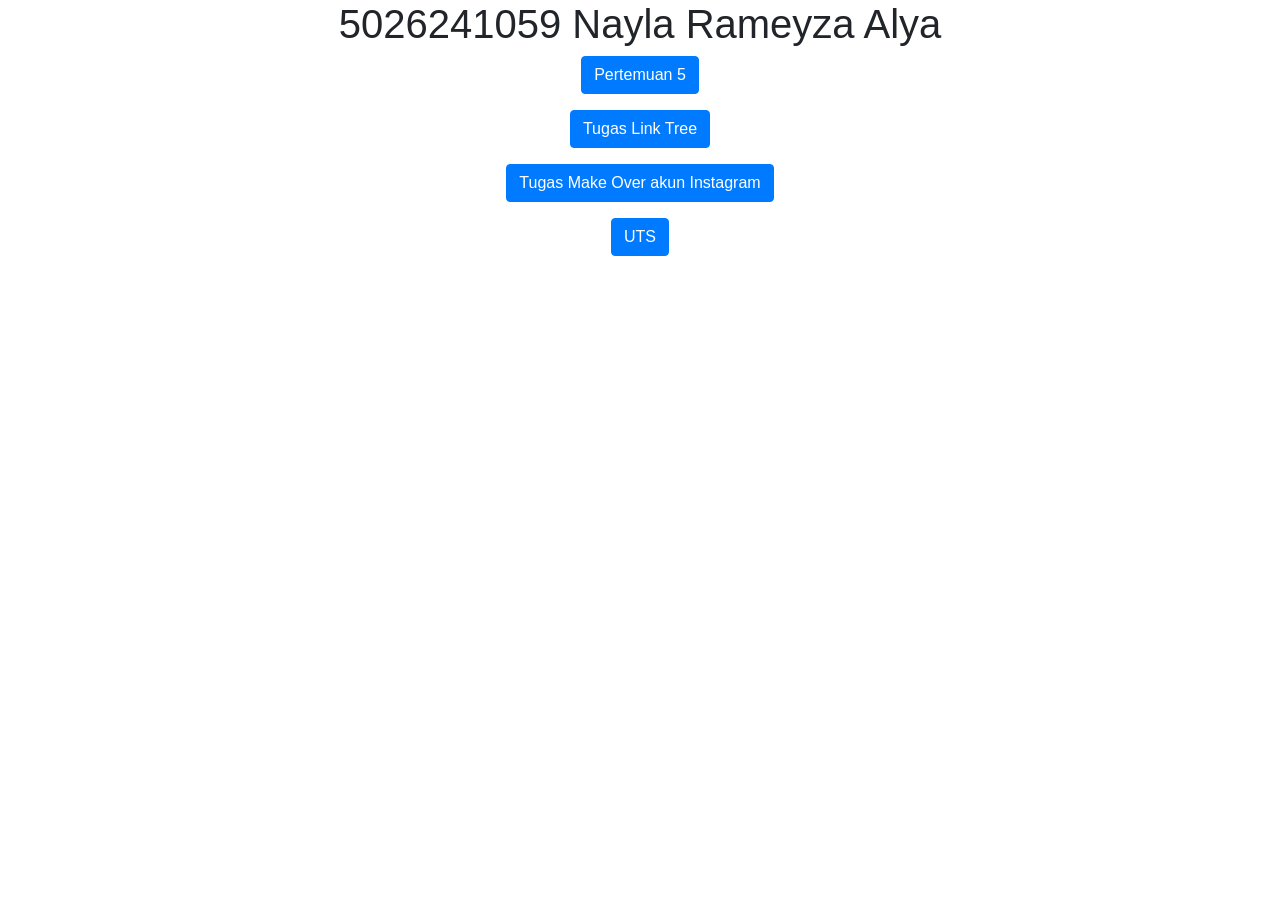
<file: index.html>
<!DOCTYPE html>
<html lang="en">

<head>
    <title>5026241059</title>
    <meta charset="utf-8">
    <meta name="viewport" content="width=device-width, initial-scale=1">
    <link rel="stylesheet" href="https://cdn.jsdelivr.net/npm/bootstrap@4.6.2/dist/css/bootstrap.min.css">
    <script src="https://cdn.jsdelivr.net/npm/jquery@3.7.1/dist/jquery.slim.min.js"></script>
    <script src="https://cdn.jsdelivr.net/npm/popper.js@1.16.1/dist/umd/popper.min.js"></script>
    <script src="https://cdn.jsdelivr.net/npm/bootstrap@4.6.2/dist/js/bootstrap.bundle.min.js"></script>
</head>

<body>
    <div class="container">
        <center>
            <h1>5026241059 Nayla Rameyza Alya</h1>
        <p>
            <a href="pertemuan5.html" target="_blank" class="btn btn-primary">
                Pertemuan 5
            </a>
        </p>
        <p>
            <a href="linktree.html" target="_blank" class="btn btn-primary">
                Tugas Link Tree
            </a>
        </p>
        <p>
            <a href="tugas_ets.html" target="_blank" class="btn btn-primary">
                Tugas Make Over akun Instagram
            </a>
        </p>
        <p>
            <a href="5026241059.html" target="_blank" class="btn btn-primary">
                UTS
            </a>
        </p>
        </center>
    </div>
</body>

</html>
</file>
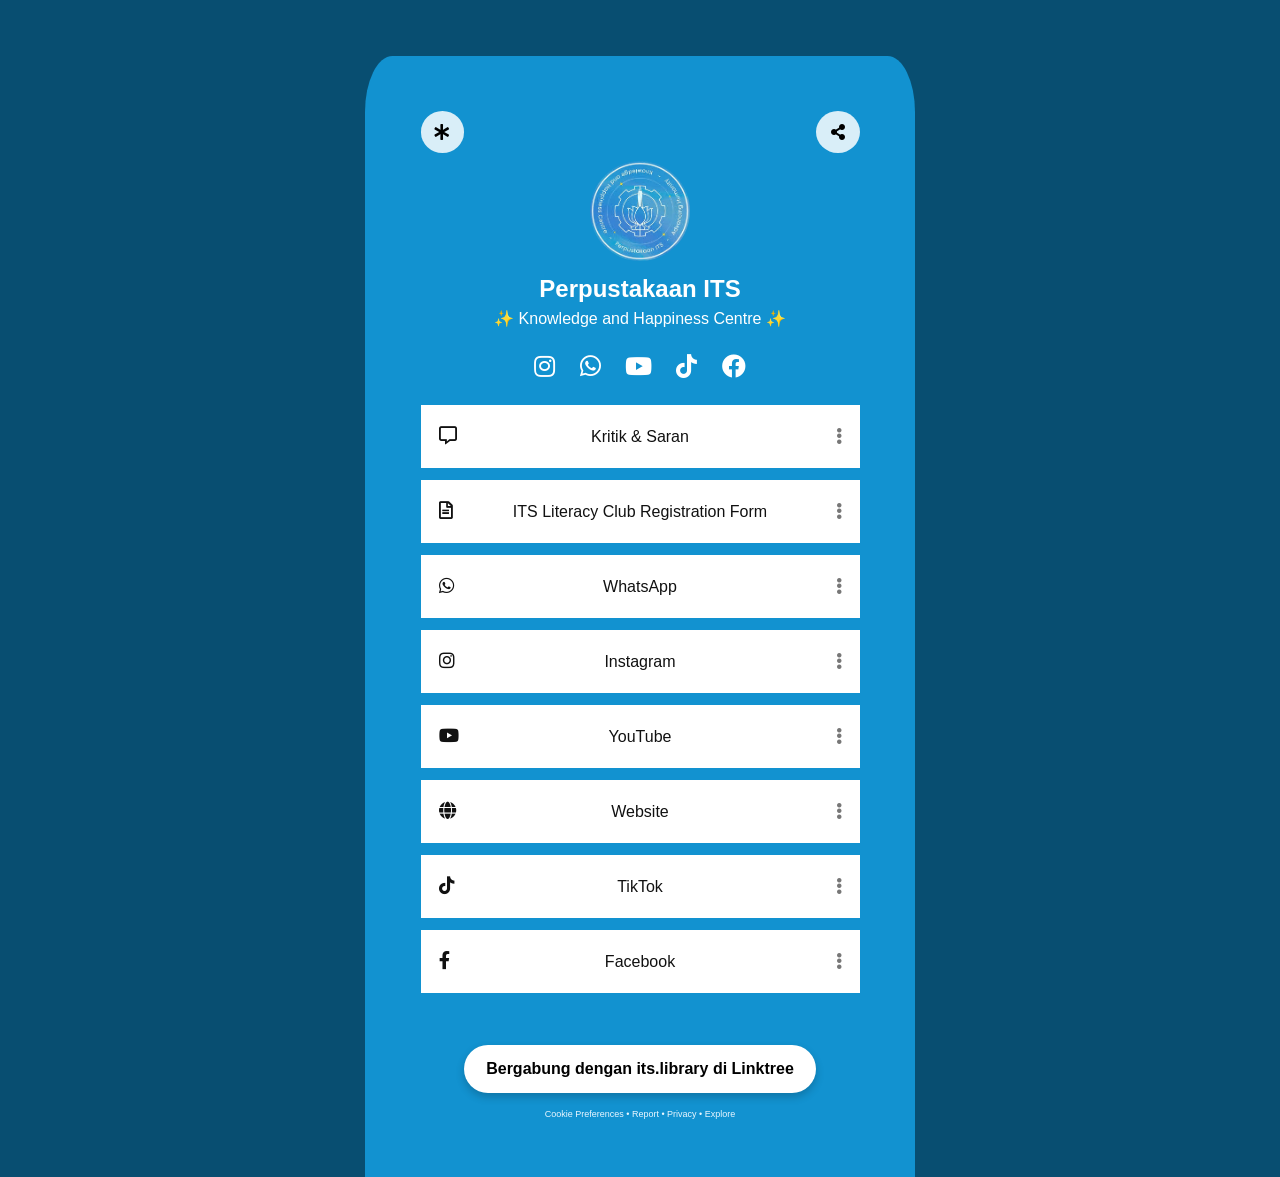
<file: linktree.html>
<!DOCTYPE html>
<html lang="en">

<head>
    <title>Bootstrap 4 Example</title>
    <meta charset="utf-8">
    <meta name="viewport" content="width=device-width, initial-scale=1">
    <link rel="stylesheet" href="https://cdn.jsdelivr.net/npm/bootstrap@4.6.2/dist/css/bootstrap.min.css">

    <!-- Font Awesome untuk icon -->
    <link rel="stylesheet" href="https://cdnjs.cloudflare.com/ajax/libs/font-awesome/5.15.4/css/all.min.css">

    <script src="https://cdn.jsdelivr.net/npm/jquery@3.7.1/dist/jquery.slim.min.js"></script>
    <script src="https://cdn.jsdelivr.net/npm/popper.js@1.16.1/dist/umd/popper.min.js"></script>
    <script src="https://cdn.jsdelivr.net/npm/bootstrap@4.6.2/dist/js/bootstrap.bundle.min.js"></script>
    </script>
    <style>
        /* style background dan box */
        body {
            margin: 0;
            background: #084e71;
            font-family: Arial, sans-serif;
            color: white;
            text-align: center;
        }

        .main-box {
            max-width: 550px;
            margin: 5% auto 0;
            padding: 5%;
            background-color: #1292d0;
            text-align: center;
            position: relative;
            border-radius: 5% 5% 0 0;
        }

        /* bagian atas */
        .top-icon {
            font-size: medium;
            width: 10%;
            height: 42px;
            background: #d9eef8;
            color: #000;
            border-radius: 50%;
            display: inline-flex;
            align-items: center;
            justify-content: center;
        }

        .profile-image {
            width: 100px;
            height: 100px;
            border-radius: 50%;
            display: block;
            margin: 0 auto;
            justify-content: center;
        }

        /* text style */
        .title-main {
            font-size: x-large;
            font-weight: bold;
            margin-top: 10px;
        }

        .title-sub {
            font-size: medium;
            margin-bottom: 30px;
            margin-bottom: 18px;
        }

        /* icon social media */
        .social a {
            color: white;
            font-size: x-large;
            margin: 0 10px;
            display: inline-block;
        }

        .social a:hover {
            color: #eaeaea;
            text-decoration: none;
        }

        /* style list */
        .kotak-list {
            margin-top: 20px;
        }

        .kotak {
            background: #ffffff;
            color: #111;
            border-radius: 0;
            margin-bottom: 12px;
            padding: 18px 18px;
            display: flex;
            align-items: center;
            justify-content: space-between;
            text-decoration: none;
        }

        .kotak:hover {
            background: #eae8e8;
            color: #000;
            text-decoration: none;
        }

        .kotak-left {
            width: 30px;
            text-align: left;
            font-size: large;
        }

        .kotak-text {
            flex: 1;
            text-align: center;
            font-size: medium;
        }

        .kotak-right {
            width: 30px;
            text-align: right;
            color: #777;
        }

        /* tombol bergabung linktree */
        .join-btn {
            display: inline-block;
            margin-top: 40px;
            background: #ffffff;
            color: #000000;
            padding: 12px 22px;
            border-radius: 30px;
            box-shadow: 0 4px 8px rgba(0, 0, 0, 0.2);
            text-decoration: none;
            font-weight: bold;
        }

        .join-btn:hover {
            text-decoration: none;
            color: #000;
            background: #eaeaea;
        }

        /* footer text */
        .footer-text {
            font-size: xx-small;
            margin-top: 15px;
            color: #eaf7ff;
        }

        .footer-text a {
            color: #eaf7ff;
            text-decoration: none
        }

        .footer-text a:hover {
            text-decoration: underline;
        }

        .profile-image {
            width: 100px;
            height: 100px;
            border-radius: 50%;
            display: block;
            margin: 0 auto;
        }
    </style>
</head>

<body>

    <div class="container">
        <div class="main-box">

            <!-- tombol atas pojok kiri dan pojok kanan -->
            <div class="d-flex justify-content-between align-items-center mb-2">
                <div class="top-icon">
                    <i class="fas fa-asterisk"></i>
                </div>
                <div class="top-icon">
                    <i class="fas fa-share-alt"></i>
                </div>
            </div>

            <!-- foto profile -->
            <div>
                <img src="logoperpus.jpeg" class="profile-image">
            </div>

            <!-- title -->
            <div class="title-main">Perpustakaan ITS</div>
            <div class="title-sub">✨ Knowledge and Happiness Centre ✨</div>

            <!-- icon sosial media menggunakan Font Awesome -->
            <div class="social">
                <a href="https://www.instagram.com/its.library"><i class="fab fa-instagram"></i></a>
                <a href="https://api.whatsapp.com/send?phone=6281132000808"><i class="fab fa-whatsapp"></i></a>
                <a href="https://www.youtube.com/@its.library"><i class="fab fa-youtube"></i></a>
                <a href="https://www.tiktok.com/@perpustakaan.its"><i class="fab fa-tiktok"></i></a>
                <a href="https://www.facebook.com/perpustakaanITS"><i class="fab fa-facebook"></i></a>
            </div>

            <!-- daftar kotak -->
            <div class="kotak-list">

                <a href="https://docs.google.com/forms/d/e/1FAIpQLSe97YTi6u8FnjljIjhtrs8dUj3HtD5KWnjgKOQQo4zKSB9a5g/viewform"
                    class="kotak">
                    <div class="kotak-left"><i class="far fa-comment-alt"></i></div>
                    <div class="kotak-text">Kritik & Saran</div>
                    <div class="kotak-right"><i class="fas fa-ellipsis-v"></i></div>
                </a>

                <a href="https://docs.google.com/forms/d/e/1FAIpQLSecOVIkgDWKbdva8Ds0TrG5c5WQw_pAFpD61JT_9XxfdE84Tg/viewform"
                    class="kotak">
                    <div class="kotak-left"><i class="far fa-file-alt"></i></div>
                    <div class="kotak-text">ITS Literacy Club Registration Form</div>
                    <div class="kotak-right"><i class="fas fa-ellipsis-v"></i></div>
                </a>

                <a href="https://api.whatsapp.com/send/?phone=6281132000808&text&type=phone_number&app_absent=0"
                    class="kotak">
                    <div class="kotak-left"><i class="fab fa-whatsapp"></i></div>
                    <div class="kotak-text">WhatsApp</div>
                    <div class="kotak-right"><i class="fas fa-ellipsis-v"></i></div>
                </a>

                <a href="https://www.instagram.com/its.library" class="kotak">
                    <div class="kotak-left"><i class="fab fa-instagram"></i></div>
                    <div class="kotak-text">Instagram</div>
                    <div class="kotak-right"><i class="fas fa-ellipsis-v"></i></div>
                </a>

                <a href="https://www.youtube.com/@its.library" class="kotak">
                    <div class="kotak-left"><i class="fab fa-youtube"></i></div>
                    <div class="kotak-text">YouTube</div>
                    <div class="kotak-right"><i class="fas fa-ellipsis-v"></i></div>
                </a>

                <a href="https://www.its.ac.id/perpustakaan/id/beranda/" class="kotak">
                    <div class="kotak-left"><i class="fas fa-globe"></i></div>
                    <div class="kotak-text">Website</div>
                    <div class="kotak-right"><i class="fas fa-ellipsis-v"></i></div>
                </a>

                <a href="https://www.tiktok.com/@perpustakaan.its" class="kotak">
                    <div class="kotak-left"><i class="fab fa-tiktok"></i></div>
                    <div class="kotak-text">TikTok</div>
                    <div class="kotak-right"><i class="fas fa-ellipsis-v"></i></div>
                </a>

                <a href="https://www.facebook.com/perpustakaanITS" class="kotak">
                    <div class="kotak-left"><i class="fab fa-facebook-f"></i></div>
                    <div class="kotak-text">Facebook</div>
                    <div class="kotak-right"><i class="fas fa-ellipsis-v"></i></div>
                </a>

            </div>

            <!-- tombol bergabung -->
            <a href="#" class="join-btn">Bergabung dengan its.library di Linktree</a>

            <!-- footer -->
            <div class="footer-text">
                <a href="#">Cookie Preferences</a> •
                <a href="#">Report</a> •
                <a href="#">Privacy</a> •
                <a href="#">Explore</a>
            </div>

        </div>
    </div>

</body>

</html>
</file>
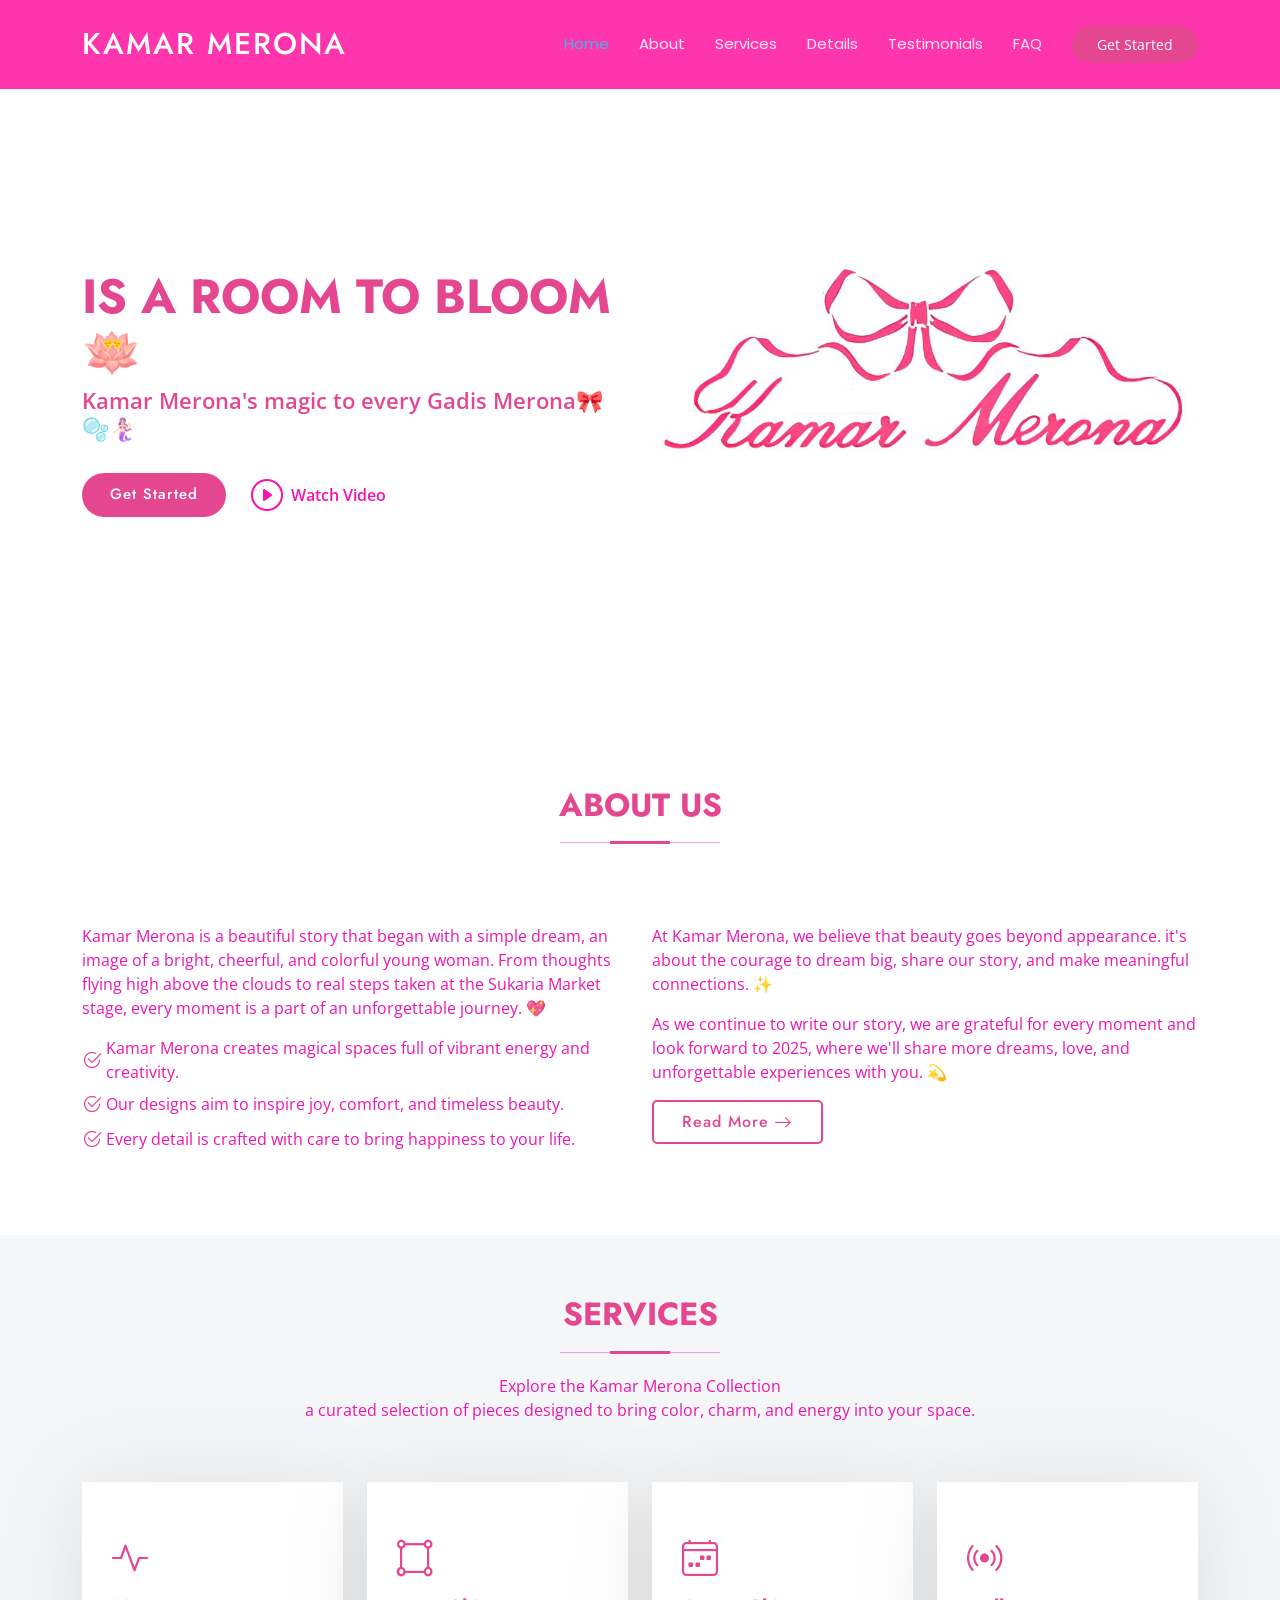
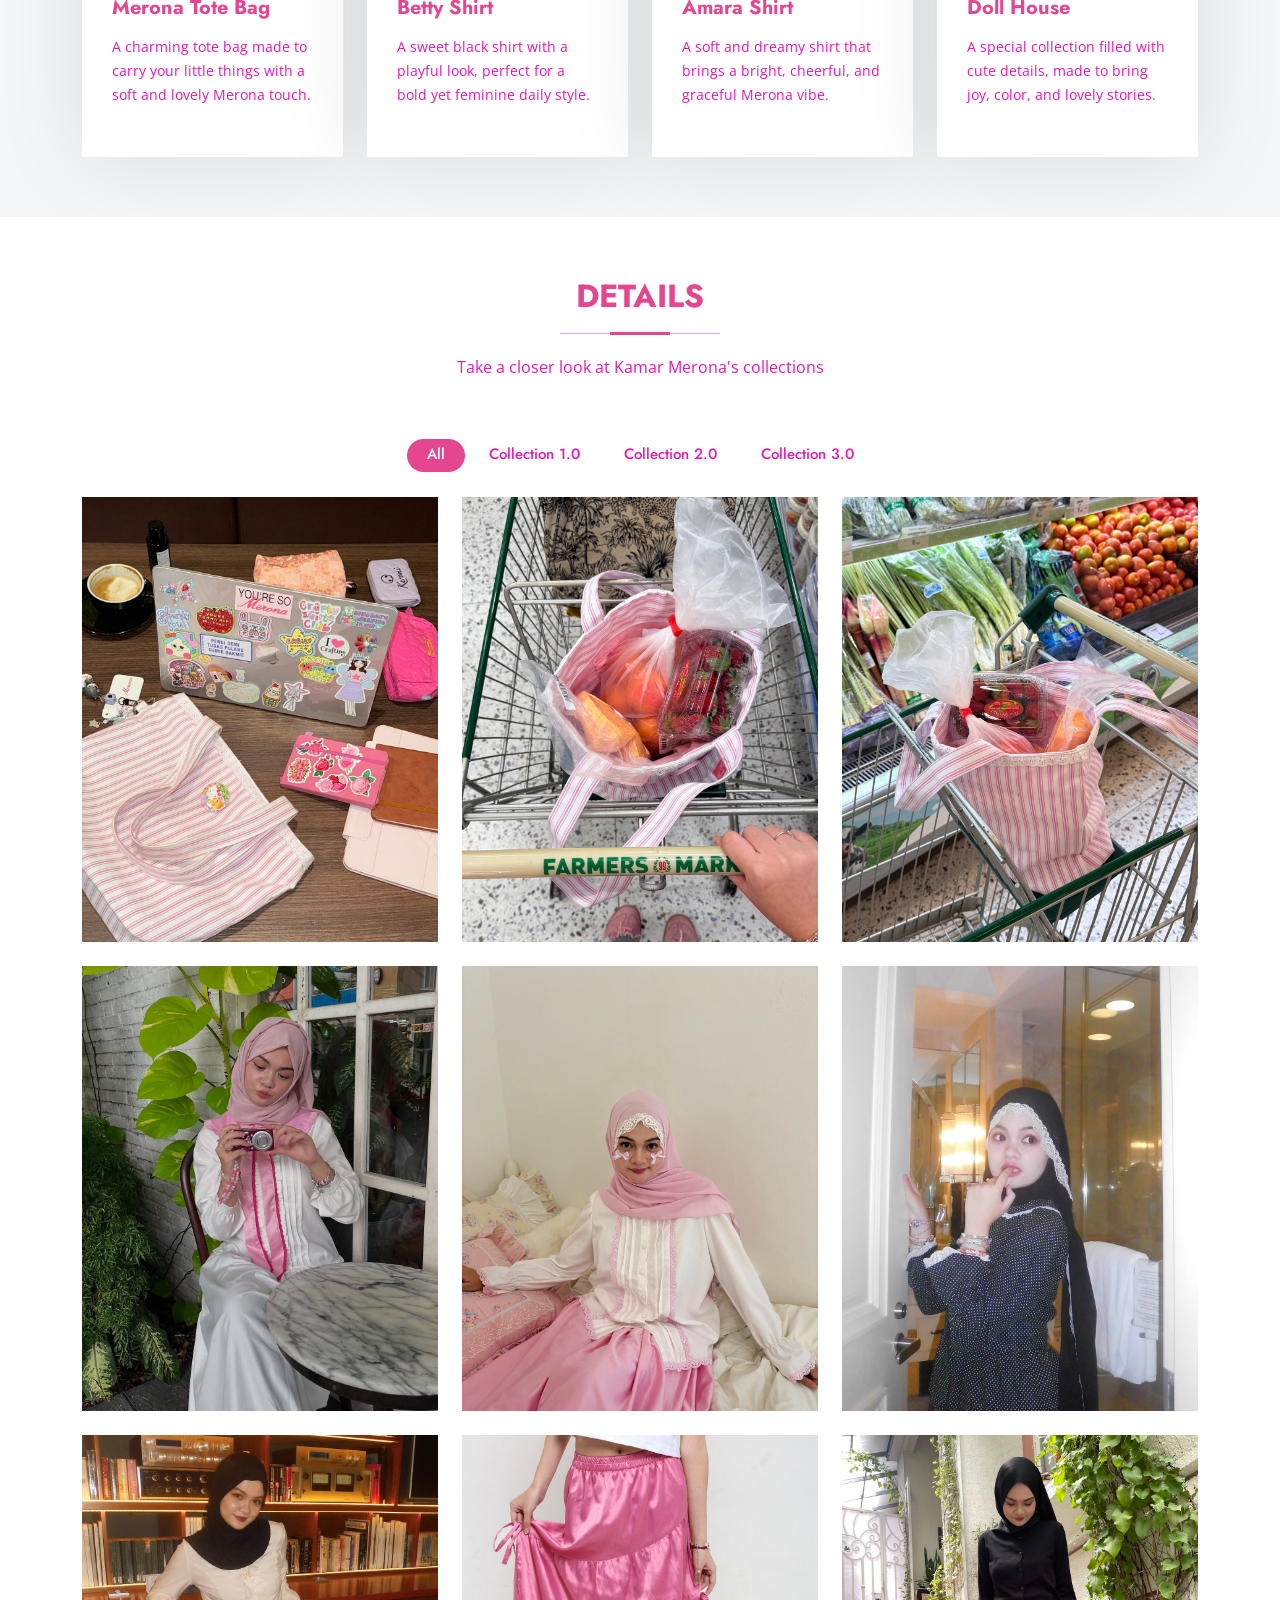
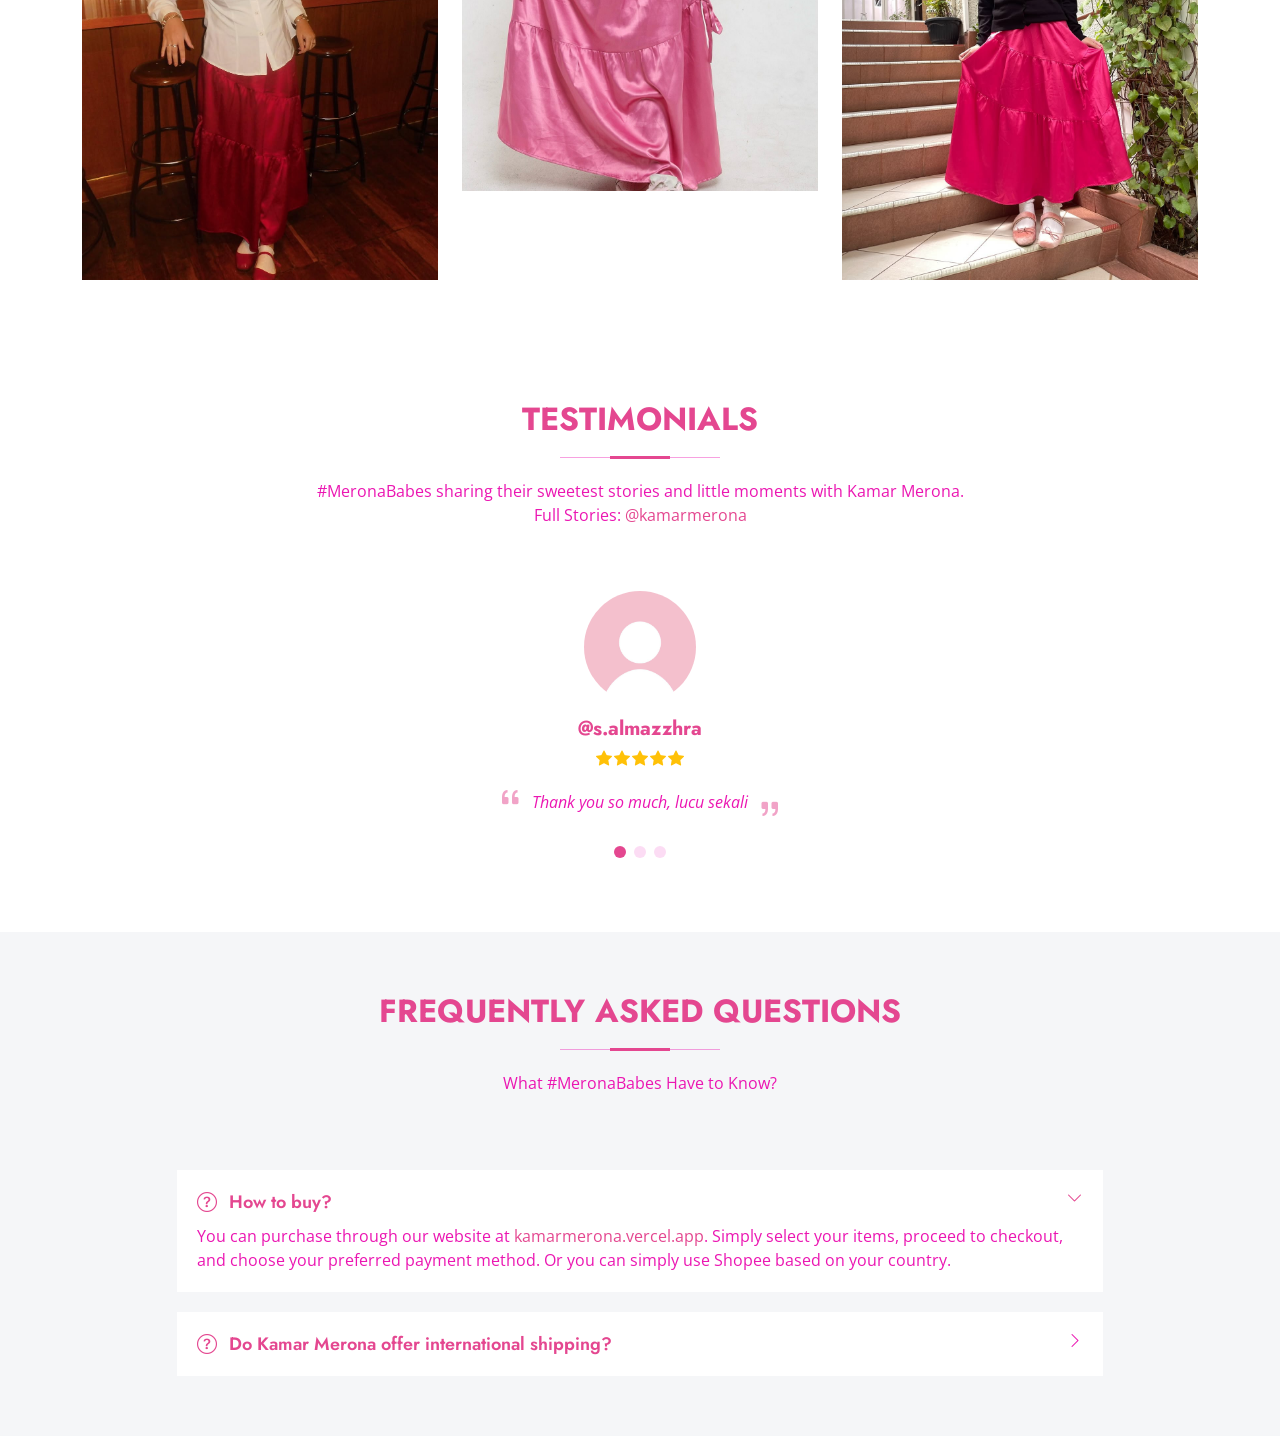
<file: tugas_ets.html>
<!DOCTYPE html>
<html lang="en">

<head>
    <meta charset="utf-8">
    <meta content="width=device-width, initial-scale=1.0" name="viewport">
    <title>5026241059 - Tugas pra ETS</title>
    <meta name="description" content="">
    <meta name="keywords" content="">

    <!-- Favicons -->
    <link href="assets/img/favicon.png" rel="icon">
    <link href="assets/img/apple-touch-icon.png" rel="apple-touch-icon">

    <!-- Fonts -->
    <link href="https://fonts.googleapis.com" rel="preconnect">
    <link href="https://fonts.gstatic.com" rel="preconnect" crossorigin>
    <link
        href="https://fonts.googleapis.com/css2?family=Open+Sans:ital,wght@0,300;0,400;0,500;0,600;0,700;0,800;1,300;1,400;1,500;1,600;1,700;1,800&family=Poppins:ital,wght@0,100;0,200;0,300;0,400;0,500;0,600;0,700;0,800;0,900;1,100;1,200;1,300;1,400;1,500;1,600;1,700;1,800;1,900&family=Jost:ital,wght@0,100;0,200;0,300;0,400;0,500;0,600;0,700;0,800;0,900;1,100;1,200;1,300;1,400;1,500;1,600;1,700;1,800;1,900&display=swap"
        rel="stylesheet">

    <!-- Vendor CSS Files -->
    <link href="assets/vendor/bootstrap/css/bootstrap.min.css" rel="stylesheet">
    <link href="assets/vendor/bootstrap-icons/bootstrap-icons.css" rel="stylesheet">
    <link href="assets/vendor/aos/aos.css" rel="stylesheet">
    <link href="assets/vendor/glightbox/css/glightbox.min.css" rel="stylesheet">
    <link href="assets/vendor/swiper/swiper-bundle.min.css" rel="stylesheet">

    <!-- Main CSS File -->
    <link href="assets/css/main.css" rel="stylesheet">

    <!-- =======================================================
  * Template Name: Arsha
  * Template URL: https://bootstrapmade.com/arsha-free-bootstrap-html-template-corporate/
  * Updated: Feb 22 2025 with Bootstrap v5.3.3
  * Author: BootstrapMade.com
  * License: https://bootstrapmade.com/license/
  ======================================================== -->
</head>

<body class="index-page">
    <header id="header" class="header d-flex align-items-center fixed-top">
        <div class="container-fluid container-xl position-relative d-flex align-items-center">

            <a href="index.html" class="logo d-flex align-items-center me-auto">
                <!-- Uncomment the line below if you also wish to use an image logo -->
                <!-- <img src="assets/img/logo.webp" alt=""> -->
                <h1 class="sitename">Kamar Merona</h1>
            </a>

            <nav id="navmenu" class="navmenu">
                <ul>
                    <li><a href="#hero" class="active">Home</a></li>
                    <li><a href="#about">About</a></li>
                    <li><a href="#services">Services</a></li>
                    <li><a href="#portfolio">Details</a></li>
                    <li><a href="#testimonials">Testimonials</a></li>
                    <li><a href="#faq-2">FAQ</a></li>
                </ul>
                <!-- jangan dihapus ini untuk mobile -->
                <i class="mobile-nav-toggle d-xl-none bi bi-list"></i>
            </nav>

            <a class="btn-getstarted" href="#hero">Get Started</a>

        </div>

    </header>
    <main class="main">

        <!-- Hero Section -->
        <section id="hero" class="hero section dark-background">

            <div class="container">
                <div class="row gy-4">
                    <div class="col-lg-6 order-2 order-lg-1 d-flex flex-column justify-content-center"
                        data-aos="zoom-out">
                        <h1>IS A ROOM TO BLOOM 🪷</h1>
                        <p>Kamar Merona's magic to every Gadis Merona🎀🫧🧜🏻‍♀️</p>
                        <div class="d-flex">
                            <a href="#about" class="btn-get-started">Get Started</a>
                            <a href="assets/img/imgets/video.mp4"
                                class="glightbox btn-watch-video d-flex align-items-center"><i
                                    class="bi bi-play-circle"></i><span>Watch Video</span></a>
                        </div>
                    </div>
                    <div class="col-lg-6 order-1 order-lg-2 hero-img" data-aos="zoom-out" data-aos-delay="200">
                        <img src="assets/img/imgets/kmlogo.jpg" class="img-fluid animated" alt="">
                    </div>
                </div>
            </div>

        </section><!-- /Hero Section -->

        <!-- About Section -->
        <section id="about" class="about section">

            <!-- Section Title -->
            <div class="container section-title" data-aos="fade-up">
                <h2>About Us</h2>
            </div><!-- End Section Title -->

            <div class="container">

                <div class="row gy-4">

                    <div class="col-lg-6 content" data-aos="fade-up" data-aos-delay="100">
                        <p>
                            Kamar Merona is a beautiful story that began with a simple dream, an image of a bright,
                            cheerful, and colorful young woman. From thoughts flying high above the clouds to real steps
                            taken at the Sukaria Market stage, every moment is a part of an unforgettable journey. 💖
                        </p>
                        <ul>
                            <li><i class="bi bi-check2-circle"></i> <span>Kamar Merona creates magical spaces full of
                                    vibrant energy and creativity.</span></li>
                            <li><i class="bi bi-check2-circle"></i> <span>Our designs aim to inspire joy, comfort, and
                                    timeless beauty.</span></li>
                            <li><i class="bi bi-check2-circle"></i> <span>Every detail is crafted with care to bring
                                    happiness to your life.</span></li>
                        </ul>
                    </div>

                    <div class="col-lg-6" data-aos="fade-up" data-aos-delay="200">
                        <p>At Kamar Merona, we believe that beauty goes beyond appearance. it's about the courage to
                            dream big, share our story, and make meaningful connections. ✨
                        </p>
                        <p>As we continue to write our story, we are grateful for every moment and look forward to 2025,
                            where we'll share more dreams, love, and unforgettable experiences with you. 💫</p>
                        <a href="https://kamarmerona.vercel.app/?utm_source=ig&utm_medium=social&utm_content=link_in_bio&fbclid=PAZXh0bgNhZW0CMTEAc3J0YwZhcHBfaWQMMjU2MjgxMDQwNTU4AAGnYg-U0YLo9IaBJVh4pXola9m60uRTKzzAeZVgr5SJohK2kvypnLTQz7ZmUH4_aem_RUdL7ywspvhZnY4rExBW8w"
                            class="read-more"><span>Read More</span><i class="bi bi-arrow-right"></i></a>
                    </div>

                </div>

            </div>

        </section><!-- /About Section -->

        <!-- Services Section -->
        <section id="services" class="services section light-background">

            <!-- Section Title -->
            <div class="container section-title" data-aos="fade-up">
                <h2>Services</h2>
                <p>Explore the Kamar Merona Collection</p>
                <p></p>a curated selection of pieces designed to bring color, charm, and energy into your space.</p>
            </div><!-- End Section Title -->

            <div class="container">

                <div class="row gy-4">

                    <div class="col-xl-3 col-md-6 d-flex" data-aos="fade-up" data-aos-delay="100">
                        <div class="service-item position-relative">
                            <div class="icon"><i class="bi bi-activity icon"></i></div>
                            <h4><a href="" class="stretched-link">Merona Tote Bag</a></h4>
                            <p>A charming tote bag made to carry your little things with a soft and lovely Merona touch.
                            </p>
                        </div>
                    </div><!-- End Service Item -->

                    <div class="col-xl-3 col-md-6 d-flex" data-aos="fade-up" data-aos-delay="200">
                        <div class="service-item position-relative">
                            <div class="icon"><i class="bi bi-bounding-box-circles icon"></i></div>
                            <h4><a href="" class="stretched-link">Betty Shirt</a></h4>
                            <p>A sweet black shirt with a playful look, perfect for a bold yet feminine daily style.</p>
                        </div>
                    </div><!-- End Service Item -->

                    <div class="col-xl-3 col-md-6 d-flex" data-aos="fade-up" data-aos-delay="300">
                        <div class="service-item position-relative">
                            <div class="icon"><i class="bi bi-calendar4-week icon"></i></div>
                            <h4><a href="" class="stretched-link">Amara Shirt </a></h4>
                            <p>A soft and dreamy shirt that brings a bright, cheerful, and graceful Merona vibe.</p>
                        </div>
                    </div><!-- End Service Item -->

                    <div class="col-xl-3 col-md-6 d-flex" data-aos="fade-up" data-aos-delay="400">
                        <div class="service-item position-relative">
                            <div class="icon"><i class="bi bi-broadcast icon"></i></div>
                            <h4><a href="" class="stretched-link">Doll House</a></h4>
                            <p>A special collection filled with cute details, made to bring joy, color, and lovely
                                stories.</p>
                        </div>
                    </div><!-- End Service Item -->

                </div>

            </div>

        </section><!-- /Services Section -->

        <!-- Portfolio Section -->
        <section id="portfolio" class="portfolio section">

            <!-- Section Title -->
            <div class="container section-title" data-aos="fade-up">
                <h2>Details</h2>
                <p>Take a closer look at Kamar Merona's collections</p>
            </div><!-- End Section Title -->

            <div class="container">

                <div class="isotope-layout" data-default-filter="*" data-layout="masonry" data-sort="original-order">

                    <ul class="portfolio-filters isotope-filters" data-aos="fade-up" data-aos-delay="100">
                        <li data-filter="*" class="filter-active">All</li>
                        <li data-filter=".filter-app">Collection 1.0</li>
                        <li data-filter=".filter-product">Collection 2.0</li>
                        <li data-filter=".filter-branding">Collection 3.0</li>
                    </ul><!-- End Portfolio Filters -->

                    <div class="row gy-4 isotope-container" data-aos="fade-up" data-aos-delay="200">

                        <div class="col-lg-4 col-md-6 portfolio-item isotope-item filter-app">
                            <img src="assets/img/imgets/tas1.jpg" class="img-fluid" alt="">
                            <div class="portfolio-info">
                                <h4>Merona Tote Bag </h4>
                                <a href="assets/img/imgets/tas1.jpg" title="App 1" data-gallery="portfolio-gallery-app"
                                    class="glightbox preview-link"><i class="bi bi-zoom-in"></i></a>
                                <a href="assets/img/imgets/tas1.jpg" title="More Details" class="details-link"><i
                                        class="bi bi-link-45deg"></i></a>
                            </div>
                        </div><!-- End Portfolio Item -->

                        <div class="col-lg-4 col-md-6 portfolio-item isotope-item filter-product">
                            <img src="assets/img/imgets/tas2.jpg" class="img-fluid" alt="">
                            <div class="portfolio-info">
                                <h4>Merona Tote Bag with Fruits</h4>
                                <a href="assets/img/imgets/tas2.jpg" title="Product 1"
                                    data-gallery="portfolio-gallery-product" class="glightbox preview-link"><i
                                        class="bi bi-zoom-in"></i></a>
                                <a href="assets/img/imgets/tas2.jpg" title="More Details" class="details-link"><i
                                        class="bi bi-link-45deg"></i></a>
                            </div>
                        </div><!-- End Portfolio Item -->

                        <div class="col-lg-4 col-md-6 portfolio-item isotope-item filter-branding">
                            <img src="assets/img/imgets/tas3.jpg" class="img-fluid" alt="">
                            <div class="portfolio-info">
                                <h4>Merona Tote Bag with Another Angle</h4>
                                <a href="assets/img/imgets/tas3.jpg" title="Branding 1"
                                    data-gallery="portfolio-gallery-branding" class="glightbox preview-link"><i
                                        class="bi bi-zoom-in"></i></a>
                                <a href="assets/img/imgets/tas3.jpg" title="More Details" class="details-link"><i
                                        class="bi bi-link-45deg"></i></a>
                            </div>
                        </div><!-- End Portfolio Item -->

                        <div class="col-lg-4 col-md-6 portfolio-item isotope-item filter-app">
                            <img src="assets/img/imgets/shirt1.jpg" class="img-fluid" alt="">
                            <div class="portfolio-info">
                                <h4>Take a Cute Picture with a Cute Dress</h4>
                                <a href="assets/img/imgets/shirt1.jpg" title="App 2"
                                    data-gallery="portfolio-gallery-app" class="glightbox preview-link"><i
                                        class="bi bi-zoom-in"></i></a>
                                <a href="assets/img/imgets/shirt1.jpg" title="More Details" class="details-link"><i
                                        class="bi bi-link-45deg"></i></a>
                            </div>
                        </div><!-- End Portfolio Item -->

                        <div class="col-lg-4 col-md-6 portfolio-item isotope-item filter-product">
                            <img src="assets/img/imgets/shirt2.jpg" class="img-fluid" alt="">
                            <div class="portfolio-info">
                                <h4>Doll?</h4>
                                <a href="assets/img/imgets/shirt2.jpg" title="Product 2"
                                    data-gallery="portfolio-gallery-product" class="glightbox preview-link"><i
                                        class="bi bi-zoom-in"></i></a>
                                <a href="assets/img/imgets/shirt2.jpg" title="More Details" class="details-link"><i
                                        class="bi bi-link-45deg"></i></a>
                            </div>
                        </div><!-- End Portfolio Item -->

                        <div class="col-lg-4 col-md-6 portfolio-item isotope-item filter-branding">
                            <img src="assets/img/imgets/shirt3.jpg" class="img-fluid" alt="">
                            <div class="portfolio-info">
                                <h4>Black Shirt is Still Cute Tho?</h4>
                                <a href="assets/img/imgets/shirt3.jpg" title="Branding 2"
                                    data-gallery="portfolio-gallery-branding" class="glightbox preview-link"><i
                                        class="bi bi-zoom-in"></i></a>
                                <a href="assets/img/imgets/shirt3.jpg" title="More Details" class="details-link"><i
                                        class="bi bi-link-45deg"></i></a>
                            </div>
                        </div><!-- End Portfolio Item -->

                        <div class="col-lg-4 col-md-6 portfolio-item isotope-item filter-app">
                            <img src="assets/img/imgets/rok1.jpg" class="img-fluid" alt="">
                            <div class="portfolio-info">
                                <h4>You Can Mix and Match Every Color You Like</h4>
                                <a href="assets/img/imgets/rok1.jpg" title="App 3" data-gallery="portfolio-gallery-app"
                                    class="glightbox preview-link"><i class="bi bi-zoom-in"></i></a>
                                <a href="assets/img/imgets/rok1.jpg" title="More Details" class="details-link"><i
                                        class="bi bi-link-45deg"></i></a>
                            </div>
                        </div><!-- End Portfolio Item -->

                        <div class="col-lg-4 col-md-6 portfolio-item isotope-item filter-product">
                            <img src="assets/img/imgets/rok2.jpg" class="img-fluid" alt="">
                            <div class="portfolio-info">
                                <h4>Pink Skirt!</h4>
                                <a href="assets/img/imgets/rok2.jpg" title="Product 3"
                                    data-gallery="portfolio-gallery-product" class="glightbox preview-link"><i
                                        class="bi bi-zoom-in"></i></a>
                                <a href="assets/img/imgets/rok2.jpg" title="More Details" class="details-link"><i
                                        class="bi bi-link-45deg"></i></a>
                            </div>
                        </div><!-- End Portfolio Item -->

                        <div class="col-lg-4 col-md-6 portfolio-item isotope-item filter-branding">
                            <img src="assets/img/imgets/rok3.jpg" class="img-fluid" alt="">
                            <div class="portfolio-info">
                                <h4>Hot! Pink!</h4>
                                <a href="assets/img/imgets/rok3.jpg" title="Branding 2"
                                    data-gallery="portfolio-gallery-branding" class="glightbox preview-link"><i
                                        class="bi bi-zoom-in"></i></a>
                                <a href="assets/img/imgets/rok3.jpg" title="More Details" class="details-link"><i
                                        class="bi bi-link-45deg"></i></a>
                            </div>
                        </div><!-- End Portfolio Item -->

                    </div><!-- End Portfolio Container -->

                </div>

            </div>

        </section><!-- /Portfolio Section -->

        <!-- Testimonials Section -->
        <section id="testimonials" class="testimonials section">

            <!-- Section Title -->
            <div class="container section-title" data-aos="fade-up">
                <h2>Testimonials</h2>
                <p>#MeronaBabes sharing their sweetest stories and little moments with Kamar Merona.</p>
                <p>Full Stories: <a href="https://www.instagram.com/kamarmerona/" target="_blank">@kamarmerona</a></p>
            </div><!-- End Section Title -->

            <div class="container" data-aos="fade-up" data-aos-delay="100">

                <div class="swiper init-swiper">
                    <script type="application/json" class="swiper-config">
            {
              "loop": true,
              "speed": 600,
              "autoplay": {
                "delay": 5000
              },
              "slidesPerView": "auto",
              "pagination": {
                "el": ".swiper-pagination",
                "type": "bullets",
                "clickable": true
              }
            }
          </script>
                    <div class="swiper-wrapper">

                        <div class="swiper-slide">
                            <div class="testimonial-item">
                                <img src="assets/img/imgets/pp.jpeg" class="testimonial-img" alt="">
                                <h3>@s.almazzhra</h3>
                                <div class="stars">
                                    <i class="bi bi-star-fill"></i><i class="bi bi-star-fill"></i><i
                                        class="bi bi-star-fill"></i><i class="bi bi-star-fill"></i><i
                                        class="bi bi-star-fill"></i>
                                </div>
                                <p>
                                    <i class="bi bi-quote quote-icon-left"></i>
                                    <span>Thank you so much, lucu sekali</span>
                                    <i class="bi bi-quote quote-icon-right"></i>
                                </p>
                            </div>
                        </div><!-- End testimonial item -->

                        <div class="swiper-slide">
                            <div class="testimonial-item">
                                <img src="assets/img/imgets/pp.jpeg" class="testimonial-img" alt="">
                                <h3>@alkieyys</h3>
                                <div class="stars">
                                    <i class="bi bi-star-fill"></i><i class="bi bi-star-fill"></i><i
                                        class="bi bi-star-fill"></i><i class="bi bi-star-fill"></i><i
                                        class="bi bi-star-fill"></i>
                                </div>
                                <p>
                                    <i class="bi bi-quote quote-icon-left"></i>
                                    <span>Shoo cute i love it so muchh</span>
                                    <i class="bi bi-quote quote-icon-right"></i>
                                </p>
                            </div>
                        </div><!-- End testimonial item -->

                        <div class="swiper-slide">
                            <div class="testimonial-item">
                                <img src="assets/img/imgets/pp.jpeg" class="testimonial-img" alt="">
                                <h3>@nowlouver</h3>
                                <div class="stars">
                                    <i class="bi bi-star-fill"></i><i class="bi bi-star-fill"></i><i
                                        class="bi bi-star-fill"></i><i class="bi bi-star-fill"></i><i
                                        class="bi bi-star-fill"></i>
                                </div>
                                <p>
                                    <i class="bi bi-quote quote-icon-left"></i>
                                    <span>The prettiest top from KamarMerona!!</span>
                                    <i class="bi bi-quote quote-icon-right"></i>
                                </p>
                            </div>
                        </div><!-- End testimonial item -->
                    </div>
                    <div class="swiper-pagination"></div>
                </div>

            </div>

        </section><!-- /Testimonials Section -->

        <!-- Faq 2 Section -->
        <section id="faq-2" class="faq-2 section light-background">

            <!-- Section Title -->
            <div class="container section-title" data-aos="fade-up">
                <h2>Frequently Asked Questions</h2>
                <p>What #MeronaBabes Have to Know?</p>
            </div><!-- End Section Title -->

            <div class="container">

                <div class="row justify-content-center">

                    <div class="col-lg-10">

                        <div class="faq-container">
                            <div class="faq-item faq-active" data-aos="fade-up" data-aos-delay="200">
                                <i class="faq-icon bi bi-question-circle"></i>
                                <h3>How to buy?</h3>
                                <div class="faq-content">
                                    <p>
                                        You can purchase through our website at
                                        <a href="https://kamarmerona.vercel.app" target="_blank">
                                            kamarmerona.vercel.app</a>.
                                        Simply select your items, proceed to checkout, and choose your preferred payment
                                        method.
                                        Or you can simply use Shopee based on your country.
                                    </p>
                                </div>
                                <i class="faq-toggle bi bi-chevron-right"></i>
                            </div><!-- End Faq item-->

                            <div class="faq-item" data-aos="fade-up" data-aos-delay="300">
                                <i class="faq-icon bi bi-question-circle"></i>
                                <h3>Do Kamar Merona offer international shipping?</h3>
                                <div class="faq-content">
                                    <p>Yes, we provide WorldWide Shipping to all countries. Shipping fees will be
                                        calculated at checkout based on your location.</p>
                                </div>
                                <i class="faq-toggle bi bi-chevron-right"></i>
                            </div><!-- End Faq item-->

                        </div>

                    </div>

                </div>

            </div>

        </section><!-- /Faq 2 Section -->


    </main>

    <!-- Scroll Top -->
    <a href="#" id="scroll-top" class="scroll-top d-flex align-items-center justify-content-center"><i
            class="bi bi-arrow-up-short"></i></a>

    <!-- Preloader -->
    <div id="preloader"></div>

    <!-- Vendor JS Files -->
    <script src="assets/vendor/bootstrap/js/bootstrap.bundle.min.js"></script>
    <script src="assets/vendor/php-email-form/validate.js"></script>
    <script src="assets/vendor/aos/aos.js"></script>
    <script src="assets/vendor/glightbox/js/glightbox.min.js"></script>
    <script src="assets/vendor/swiper/swiper-bundle.min.js"></script>
    <script src="assets/vendor/waypoints/noframework.waypoints.js"></script>
    <script src="assets/vendor/imagesloaded/imagesloaded.pkgd.min.js"></script>
    <script src="assets/vendor/isotope-layout/isotope.pkgd.min.js"></script>

    <!-- Main JS File -->
    <script src="assets/js/main.js"></script>


</body>

</html>
</file>
<file: assets/css/main.css>
/**
* Template Name: Arsha
* Template URL: https://bootstrapmade.com/arsha-free-bootstrap-html-template-corporate/
* Updated: Feb 22 2025 with Bootstrap v5.3.3
* Author: BootstrapMade.com
* License: https://bootstrapmade.com/license/
*/

/*--------------------------------------------------------------
# Font & Color Variables
# Help: https://bootstrapmade.com/color-system/
--------------------------------------------------------------*/
/* Fonts */
:root {
  --default-font: "Open Sans",  system-ui, -apple-system, "Segoe UI", Roboto, "Helvetica Neue", Arial, "Noto Sans", "Liberation Sans", sans-serif, "Apple Color Emoji", "Segoe UI Emoji", "Segoe UI Symbol", "Noto Color Emoji";
  --heading-font: "Jost",  sans-serif;
  --nav-font: "Poppins",  sans-serif;
}

/* Global Colors - The following color variables are used throughout the website. Updating them here will change the color scheme of the entire website */
:root { 
  --background-color: #ffffff; /* Background color for the entire website, including individual sections */
  --default-color: #eb16b2; /* Default color used for the majority of the text content across the entire website */
  --heading-color: #e44790; /* Color for headings, subheadings and title throughout the website */
  --accent-color: #e44790; /* Accent color that represents your brand on the website. It's used for buttons, links, and other elements that need to stand out */
  --surface-color: #ffffff; /* The surface color is used as a background of boxed elements within sections, such as cards, icon boxes, or other elements that require a visual separation from the global background. */
  --contrast-color: #ffffff; /* Contrast color for text, ensuring readability against backgrounds of accent, heading, or default colors. */
}

/* Nav Menu Colors - The following color variables are used specifically for the navigation menu. They are separate from the global colors to allow for more customization options */
:root {
  --nav-color: #ffffff;  /* The default color of the main navmenu links */
  --nav-hover-color: #47b2e4; /* Applied to main navmenu links when they are hovered over or active */
  --nav-mobile-background-color: #ffffff; /* Used as the background color for mobile navigation menu */
  --nav-dropdown-background-color: #ffffff; /* Used as the background color for dropdown items that appear when hovering over primary navigation items */
  --nav-dropdown-color: #50012b; /* Used for navigation links of the dropdown items in the navigation menu. */
  --nav-dropdown-hover-color: #47b2e4; /* Similar to --nav-hover-color, this color is applied to dropdown navigation links when they are hovered over. */
}

/* Color Presets - These classes override global colors when applied to any section or element, providing reuse of the sam color scheme. */

.light-background {
  --background-color: #f5f6f8;
  --surface-color: #ffffff;
}

.dark-background {
  --background-color: #56004d;
  --default-color: #f712ae;
  --heading-color: #ffffff;
  --surface-color: #ff55a2;
  --contrast-color: #ffffff;
}

/* Smooth scroll */
:root {
  scroll-behavior: smooth;
}

/*--------------------------------------------------------------
# General Styling & Shared Classes
--------------------------------------------------------------*/
body {
  color: var(--default-color);
  background-color: var(--background-color);
  font-family: var(--default-font);
}

a {
  color: var(--accent-color);
  text-decoration: none;
  transition: 0.3s;
}

a:hover {
  color: color-mix(in srgb, var(--accent-color), transparent 25%);
  text-decoration: none;
}

h1,
h2,
h3,
h4,
h5,
h6 {
  color: var(--heading-color);
  font-family: var(--heading-font);
}

/* PHP Email Form Messages
------------------------------*/
.php-email-form .error-message {
  display: none;
  background: #df1529;
  color: #ffffff;
  text-align: left;
  padding: 15px;
  margin-bottom: 24px;
  font-weight: 600;
}

.php-email-form .sent-message {
  display: none;
  color: #ffffff;
  background: #059652;
  text-align: center;
  padding: 15px;
  margin-bottom: 24px;
  font-weight: 600;
}

.php-email-form .loading {
  display: none;
  background: var(--surface-color);
  text-align: center;
  padding: 15px;
  margin-bottom: 24px;
}

.php-email-form .loading:before {
  content: "";
  display: inline-block;
  border-radius: 50%;
  width: 24px;
  height: 24px;
  margin: 0 10px -6px 0;
  border: 3px solid var(--accent-color);
  border-top-color: var(--surface-color);
  animation: php-email-form-loading 1s linear infinite;
}

@keyframes php-email-form-loading {
  0% {
    transform: rotate(0deg);
  }

  100% {
    transform: rotate(360deg);
  }
}

/*--------------------------------------------------------------
# Global Header
--------------------------------------------------------------*/
.header {
  --background-color: #3d4d6a;
  --heading-color: #ffffff;
  color: var(--default-color);
  background-color: var(--background-color);
  padding: 15px 0;
  transition: all 0.5s;
  z-index: 997;
}

.header .logo {
  line-height: 1;
}

.header .logo img {
  max-height: 36px;
  margin-right: 8px;
}

.header .logo h1 {
  font-size: 30px;
  margin: 0;
  font-weight: 500;
  color: var(--heading-color);
  letter-spacing: 2px;
  text-transform: uppercase;
}

.header .btn-getstarted,
.header .btn-getstarted:focus {
  color: var(--contrast-color);
  background: var(--accent-color);
  font-size: 14px;
  padding: 8px 25px;
  margin: 0 0 0 30px;
  border-radius: 50px;
  transition: 0.3s;
}

.header .btn-getstarted:hover,
.header .btn-getstarted:focus:hover {
  color: var(--contrast-color);
  background: color-mix(in srgb, var(--accent-color), transparent 15%);
}

@media (max-width: 1200px) {
  .header .logo {
    order: 1;
  }

  .header .btn-getstarted {
    order: 2;
    margin: 0 15px 0 0;
    padding: 6px 15px;
  }

  .header .navmenu {
    order: 3;
  }
}

/* Index Page Header
------------------------------*/
.index-page .header {
  --background-color: rgba(254, 32, 165, 0.9);
  --heading-color: #ffffff;
  --nav-color: rgba(255, 255, 255, 0.9);
}

/* Index Page Header on Scroll
------------------------------*/
.index-page.scrolled .header {
  --background-color:  rgba(208, 0, 125, 0.9);
}

/*--------------------------------------------------------------
# Navigation Menu
--------------------------------------------------------------*/
/* Desktop Navigation */
@media (min-width: 1200px) {
  .navmenu {
    padding: 0;
  }

  .navmenu ul {
    margin: 0;
    padding: 0;
    display: flex;
    list-style: none;
    align-items: center;
  }

  .navmenu li {
    position: relative;
  }

  .navmenu a,
  .navmenu a:focus {
    color: var(--nav-color);
    padding: 18px 15px;
    font-size: 15px;
    font-family: var(--nav-font);
    font-weight: 400;
    display: flex;
    align-items: center;
    justify-content: space-between;
    white-space: nowrap;
    transition: 0.3s;
  }

  .navmenu a i,
  .navmenu a:focus i {
    font-size: 12px;
    line-height: 0;
    margin-left: 5px;
    transition: 0.3s;
  }

  .navmenu li:last-child a {
    padding-right: 0;
  }

  .navmenu li:hover>a,
  .navmenu .active,
  .navmenu .active:focus {
    color: var(--nav-hover-color);
  }

  .navmenu .dropdown ul {
    margin: 0;
    padding: 10px 0;
    background: var(--nav-dropdown-background-color);
    display: block;
    position: absolute;
    visibility: hidden;
    left: 14px;
    top: 130%;
    opacity: 0;
    transition: 0.3s;
    border-radius: 4px;
    z-index: 99;
    box-shadow: 0px 0px 30px rgba(0, 0, 0, 0.1);
  }

  .navmenu .dropdown ul li {
    min-width: 200px;
  }

  .navmenu .dropdown ul a {
    padding: 10px 20px;
    font-size: 15px;
    text-transform: none;
    color: var(--nav-dropdown-color);
  }

  .navmenu .dropdown ul a i {
    font-size: 12px;
  }

  .navmenu .dropdown ul a:hover,
  .navmenu .dropdown ul .active:hover,
  .navmenu .dropdown ul li:hover>a {
    color: var(--nav-dropdown-hover-color);
  }

  .navmenu .dropdown:hover>ul {
    opacity: 1;
    top: 100%;
    visibility: visible;
  }

  .navmenu .dropdown .dropdown ul {
    top: 0;
    left: -90%;
    visibility: hidden;
  }

  .navmenu .dropdown .dropdown:hover>ul {
    opacity: 1;
    top: 0;
    left: -100%;
    visibility: visible;
  }

  .navmenu .megamenu {
    position: static;
  }

  .navmenu .megamenu ul {
    margin: 0;
    padding: 10px;
    background: var(--nav-dropdown-background-color);
    box-shadow: 0px 0px 20px rgba(0, 0, 0, 0.1);
    position: absolute;
    top: 130%;
    left: 0;
    right: 0;
    visibility: hidden;
    opacity: 0;
    display: flex;
    transition: 0.3s;
    border-radius: 4px;
    z-index: 99;
  }

  .navmenu .megamenu ul li {
    flex: 1;
  }

  .navmenu .megamenu ul li a,
  .navmenu .megamenu ul li:hover>a {
    padding: 10px 20px;
    font-size: 15px;
    color: var(--nav-dropdown-color);
  }

  .navmenu .megamenu ul li a:hover,
  .navmenu .megamenu ul li .active,
  .navmenu .megamenu ul li .active:hover {
    color: var(--nav-dropdown-hover-color);
  }

  .navmenu .megamenu:hover>ul {
    opacity: 1;
    top: 100%;
    visibility: visible;
  }

  .navmenu .dd-box-shadow {
    box-shadow: 0px 0px 30px rgba(0, 0, 0, 0.1);
  }
}

/* Mobile Navigation */
@media (max-width: 1199px) {
  .mobile-nav-toggle {
    color: var(--nav-color);
    font-size: 28px;
    line-height: 0;
    margin-right: 10px;
    cursor: pointer;
    transition: color 0.3s;
  }

  .navmenu {
    padding: 0;
    z-index: 9997;
  }

  .navmenu ul {
    display: none;
    list-style: none;
    position: absolute;
    inset: 60px 20px 20px 20px;
    padding: 10px 0;
    margin: 0;
    border-radius: 6px;
    background-color: var(--nav-mobile-background-color);
    overflow-y: auto;
    transition: 0.3s;
    z-index: 9998;
    box-shadow: 0px 0px 30px rgba(0, 0, 0, 0.1);
  }

  .navmenu a,
  .navmenu a:focus {
    color: var(--nav-dropdown-color);
    padding: 10px 20px;
    font-family: var(--nav-font);
    font-size: 17px;
    font-weight: 500;
    display: flex;
    align-items: center;
    justify-content: space-between;
    white-space: nowrap;
    transition: 0.3s;
  }

  .navmenu a i,
  .navmenu a:focus i {
    font-size: 12px;
    line-height: 0;
    margin-left: 5px;
    width: 30px;
    height: 30px;
    display: flex;
    align-items: center;
    justify-content: center;
    border-radius: 50%;
    transition: 0.3s;
    background-color: color-mix(in srgb, var(--accent-color), transparent 90%);
  }

  .navmenu a i:hover,
  .navmenu a:focus i:hover {
    background-color: var(--accent-color);
    color: var(--contrast-color);
  }

  .navmenu a:hover,
  .navmenu .active,
  .navmenu .active:focus {
    color: var(--nav-dropdown-hover-color);
  }

  .navmenu .active i,
  .navmenu .active:focus i {
    background-color: var(--accent-color);
    color: var(--contrast-color);
    transform: rotate(180deg);
  }

  .navmenu .dropdown ul {
    position: static;
    display: none;
    z-index: 99;
    padding: 10px 0;
    margin: 10px 20px;
    background-color: var(--nav-dropdown-background-color);
    border: 1px solid color-mix(in srgb, var(--default-color), transparent 90%);
    box-shadow: none;
    transition: all 0.5s ease-in-out;
  }

  .navmenu .dropdown ul ul {
    background-color: rgba(33, 37, 41, 0.1);
  }

  .navmenu .dropdown>.dropdown-active {
    display: block;
    background-color: rgba(33, 37, 41, 0.03);
  }

  .mobile-nav-active {
    overflow: hidden;
  }

  .mobile-nav-active .mobile-nav-toggle {
    color: #fff;
    position: absolute;
    font-size: 32px;
    top: 15px;
    right: 15px;
    margin-right: 0;
    z-index: 9999;
  }

  .mobile-nav-active .navmenu {
    position: fixed;
    overflow: hidden;
    inset: 0;
    background: rgba(33, 37, 41, 0.8);
    transition: 0.3s;
  }

  .mobile-nav-active .navmenu>ul {
    display: block;
  }
}

/*--------------------------------------------------------------
# Global Footer
--------------------------------------------------------------*/
.footer {
  color: var(--default-color);
  background-color: var(--background-color);
  font-size: 14px;
  padding-bottom: 50px;
  position: relative;
}

.footer .footer-newsletter {
  background-color: color-mix(in srgb, var(--heading-color), transparent 95%);
  padding: 50px 0;
}

.footer .footer-newsletter h4 {
  font-size: 24px;
}

.footer .footer-newsletter .newsletter-form {
  margin-top: 30px;
  margin-bottom: 15px;
  padding: 6px 8px;
  position: relative;
  background-color: color-mix(in srgb, var(--background-color), transparent 50%);
  border: 1px solid color-mix(in srgb, var(--default-color), transparent 90%);
  box-shadow: 0px 2px 25px rgba(0, 0, 0, 0.1);
  display: flex;
  transition: 0.3s;
  border-radius: 50px;
}

.footer .footer-newsletter .newsletter-form:focus-within {
  border-color: var(--accent-color);
}

.footer .footer-newsletter .newsletter-form input[type=email] {
  border: 0;
  padding: 4px;
  width: 100%;
  background-color: color-mix(in srgb, var(--background-color), transparent 50%);
  color: var(--default-color);
}

.footer .footer-newsletter .newsletter-form input[type=email]:focus-visible {
  outline: none;
}

.footer .footer-newsletter .newsletter-form input[type=submit] {
  border: 0;
  font-size: 16px;
  padding: 0 20px;
  margin: -7px -8px -7px 0;
  background: var(--accent-color);
  color: var(--contrast-color);
  transition: 0.3s;
  border-radius: 50px;
}

.footer .footer-newsletter .newsletter-form input[type=submit]:hover {
  background: color-mix(in srgb, var(--accent-color), transparent 20%);
}

.footer .footer-top {
  padding-top: 50px;
}

.footer .social-links a {
  display: flex;
  align-items: center;
  justify-content: center;
  width: 40px;
  height: 40px;
  border-radius: 50%;
  border: 1px solid color-mix(in srgb, var(--default-color), transparent 50%);
  font-size: 16px;
  color: color-mix(in srgb, var(--default-color), transparent 20%);
  margin-right: 10px;
  transition: 0.3s;
}

.footer .social-links a:hover {
  color: var(--accent-color);
  border-color: var(--accent-color);
}

.footer h4 {
  font-size: 16px;
  font-weight: bold;
  position: relative;
  padding-bottom: 12px;
}

.footer .footer-links {
  margin-bottom: 30px;
}

.footer .footer-links ul {
  list-style: none;
  padding: 0;
  margin: 0;
}

.footer .footer-links ul i {
  margin-right: 3px;
  font-size: 12px;
  line-height: 0;
  color: var(--accent-color);
}

.footer .footer-links ul li {
  padding: 10px 0;
  display: flex;
  align-items: center;
}

.footer .footer-links ul li:first-child {
  padding-top: 0;
}

.footer .footer-links ul a {
  display: inline-block;
  color: color-mix(in srgb, var(--default-color), transparent 20%);
  line-height: 1;
}

.footer .footer-links ul a:hover {
  color: var(--accent-color);
}

.footer .footer-about a {
  color: var(--heading-color);
  font-size: 28px;
  font-weight: 600;
  text-transform: uppercase;
  font-family: var(--heading-font);
}

.footer .footer-contact p {
  margin-bottom: 5px;
}

.footer .copyright {
  padding-top: 25px;
  padding-bottom: 25px;
  border-top: 1px solid color-mix(in srgb, var(--default-color), transparent 90%);
}

.footer .copyright p {
  margin-bottom: 0;
}

.footer .credits {
  margin-top: 6px;
  font-size: 13px;
}

/*--------------------------------------------------------------
# Preloader
--------------------------------------------------------------*/
#preloader {
  position: fixed;
  inset: 0;
  z-index: 999999;
  overflow: hidden;
  background: var(--background-color);
  transition: all 0.6s ease-out;
}

#preloader:before {
  content: "";
  position: fixed;
  top: calc(50% - 30px);
  left: calc(50% - 30px);
  border: 6px solid #ffffff;
  border-color: var(--accent-color) transparent var(--accent-color) transparent;
  border-radius: 50%;
  width: 60px;
  height: 60px;
  animation: animate-preloader 1.5s linear infinite;
}

@keyframes animate-preloader {
  0% {
    transform: rotate(0deg);
  }

  100% {
    transform: rotate(360deg);
  }
}

/*--------------------------------------------------------------
# Scroll Top Button
--------------------------------------------------------------*/
.scroll-top {
  position: fixed;
  visibility: hidden;
  opacity: 0;
  right: 15px;
  bottom: -15px;
  z-index: 99999;
  background-color: var(--accent-color);
  width: 44px;
  height: 44px;
  border-radius: 50px;
  transition: all 0.4s;
}

.scroll-top i {
  font-size: 24px;
  color: var(--contrast-color);
  line-height: 0;
}

.scroll-top:hover {
  background-color: color-mix(in srgb, var(--accent-color), transparent 20%);
  color: var(--contrast-color);
}

.scroll-top.active {
  visibility: visible;
  opacity: 1;
  bottom: 15px;
}

/*--------------------------------------------------------------
# Disable aos animation delay on mobile devices
--------------------------------------------------------------*/
@media screen and (max-width: 768px) {
  [data-aos-delay] {
    transition-delay: 0 !important;
  }
}

/*--------------------------------------------------------------
# Global Page Titles & Breadcrumbs
--------------------------------------------------------------*/
.page-title {
  --background-color: color-mix(in srgb, var(--default-color), transparent 96%);
  color: var(--default-color);
  background-color: var(--background-color);
  padding: 20px 0;
  position: relative;
}

.page-title h1 {
  font-size: 28px;
  font-weight: 700;
  margin: 0;
}

.page-title .breadcrumbs ol {
  display: flex;
  flex-wrap: wrap;
  list-style: none;
  padding: 0 0 10px 0;
  margin: 0;
  font-size: 14px;
}

.page-title .breadcrumbs ol li+li {
  padding-left: 10px;
}

.page-title .breadcrumbs ol li+li::before {
  content: "/";
  display: inline-block;
  padding-right: 10px;
  color: color-mix(in srgb, var(--default-color), transparent 70%);
}

/*--------------------------------------------------------------
# Global Sections
--------------------------------------------------------------*/
section,
.section {
  color: var(--default-color);
  background-color: var(--background-color);
  padding: 60px 0;
  scroll-margin-top: 88px;
  overflow: clip;
}

@media (max-width: 1199px) {

  section,
  .section {
    scroll-margin-top: 66px;
  }
}

/*--------------------------------------------------------------
# Global Section Titles
--------------------------------------------------------------*/
.section-title {
  text-align: center;
  padding-bottom: 60px;
  position: relative;
}

.section-title h2 {
  font-size: 32px;
  font-weight: 700;
  margin-bottom: 20px;
  padding-bottom: 20px;
  text-transform: uppercase;
  position: relative;
}

.section-title h2:before {
  content: "";
  position: absolute;
  display: block;
  width: 160px;
  height: 1px;
  background: color-mix(in srgb, var(--default-color), transparent 60%);
  left: 0;
  right: 0;
  bottom: 1px;
  margin: auto;
}

.section-title h2::after {
  content: "";
  position: absolute;
  display: block;
  width: 60px;
  height: 3px;
  background: var(--accent-color);
  left: 0;
  right: 0;
  bottom: 0;
  margin: auto;
}

.section-title p {
  margin-bottom: 0;
}

/*--------------------------------------------------------------
# Hero Section
--------------------------------------------------------------*/
.hero {
  width: 100%;
  min-height: 80vh;
  position: relative;
  padding: 120px 0 60px 0;
  display: flex;
  align-items: center;
  background-color: #ffffff;
}

.hero h1 {
  margin: 0;
  font-size: 48px;
  font-weight: 700;
  line-height: 56px;
  color: #e44790;
}

.hero p {
  color: color-mix(in srgb, var(--default-color), transparent 30%);
  margin: 5px 0 30px 0;
  font-size: 22px;
  line-height: 1.3;
  font-weight: 600;
  color: #e44790;
}

.hero .btn-get-started {
  color: var(--contrast-color);
  background: var(--accent-color);
  font-family: var(--heading-font);
  font-weight: 500;
  font-size: 15px;
  letter-spacing: 1px;
  display: inline-block;
  padding: 10px 28px 12px 28px;
  border-radius: 50px;
  transition: 0.5s;
}

.hero .btn-get-started:hover {
  color: var(--default-color);
  background: color-mix(in srgb, var(--default-color), transparent 15%);
}

.hero .btn-watch-video {
  font-size: 16px;
  transition: 0.5s;
  margin-left: 25px;
  color: var(--default-color);
  font-weight: 600;
}

.hero .btn-watch-video i {
  color: var(--default-color);
  font-size: 32px;
  transition: 0.3s;
  line-height: 0;
  margin-right: 8px;
}

.hero .btn-watch-video:hover {
  color: var(--accent-color);
}

.hero .btn-watch-video:hover i {
  color: color-mix(in srgb, var(--accent-color), transparent 15%);
}

.hero .animated {
  animation: none;
}

/* Adjust size of the logo */
.hero-img img {
  width: 100%; /* Fill the container's width */
  max-width: 700px; /* Set a maximum width for the logo */
  height: auto; /* Maintain aspect ratio */
  margin: 0 auto; /* Center the logo */
}

@media (max-width: 700px) {
  .hero h1 {
    font-size: 28px;
    line-height: 36px;
  }

  .hero p {
    font-size: 18px;
    line-height: 24px;
    margin-bottom: 30px;
  }

  .hero .btn-get-started,
  .hero .btn-watch-video {
    font-size: 13px;
  }

  .hero-img img {
    max-width: 80%; /* Adjust the logo size for smaller screens */
  }
}

@keyframes up-down {
  0% {
    transform: translateY(10px);
  }

  100% {
    transform: translateY(-10px);
  }
}

/*--------------------------------------------------------------
# Clients Section
--------------------------------------------------------------*/
.clients {
  padding: 12px 0;
}

.clients .swiper {
  padding: 10px 0;
}

.clients .swiper-wrapper {
  height: auto;
}

.clients .swiper-slide img {
  transition: 0.3s;
  padding: 0 10px;
}

.clients .swiper-slide img:hover {
  transform: scale(1.1);
}

/*--------------------------------------------------------------
# About Section
--------------------------------------------------------------*/
.about ul {
  list-style: none;
  padding: 0;
}

.about ul li {
  padding-bottom: 5px;
  display: flex;
  align-items: center;
}

.about ul i {
  font-size: 20px;
  padding-right: 4px;
  color: var(--accent-color);
}

.about .read-more {
  color: var(--accent-color);
  font-family: var(--heading-font);
  font-weight: 500;
  font-size: 16px;
  letter-spacing: 1px;
  padding: 8px 28px;
  border-radius: 5px;
  transition: 0.3s;
  display: inline-flex;
  align-items: center;
  justify-content: center;
  border: 2px solid var(--accent-color);
}

.about .read-more i {
  font-size: 18px;
  margin-left: 5px;
  line-height: 0;
  transition: 0.3s;
}

.about .read-more:hover {
  background: var(--accent-color);
  color: var(--contrast-color);
}

.about .read-more:hover i {
  transform: translate(5px, 0);
}

/*--------------------------------------------------------------
# Why Us Section
--------------------------------------------------------------*/
.why-us {
  padding: 30px 0;
}

.why-us .content h3 {
  font-weight: 400;
  font-size: 34px;
}

.why-us .content p {
  color: color-mix(in srgb, var(--default-color), transparent 30%);
}

.why-us .faq-container .faq-item {
  background-color: var(--surface-color);
  position: relative;
  padding: 20px;
  margin-bottom: 20px;
  box-shadow: 0px 5px 25px 0px rgba(0, 0, 0, 0.1);
  overflow: hidden;
}

.why-us .faq-container .faq-item:last-child {
  margin-bottom: 0;
}

.why-us .faq-container .faq-item h3 {
  font-weight: 500;
  font-size: 17px;
  line-height: 24px;
  margin: 0 30px 0 0;
  transition: 0.3s;
  cursor: pointer;
}

.why-us .faq-container .faq-item h3 span {
  color: var(--accent-color);
  padding-right: 5px;
  font-weight: 600;
}

.why-us .faq-container .faq-item h3:hover {
  color: var(--accent-color);
}

.why-us .faq-container .faq-item .faq-content {
  display: grid;
  grid-template-rows: 0fr;
  transition: 0.3s ease-in-out;
  visibility: hidden;
  opacity: 0;
}

.why-us .faq-container .faq-item .faq-content p {
  margin-bottom: 0;
  overflow: hidden;
}

.why-us .faq-container .faq-item .faq-icon {
  position: absolute;
  top: 22px;
  left: 20px;
  font-size: 22px;
  line-height: 0;
  transition: 0.3s;
  color: var(--accent-color);
}

.why-us .faq-container .faq-item .faq-toggle {
  position: absolute;
  top: 20px;
  right: 20px;
  font-size: 16px;
  line-height: 0;
  transition: 0.3s;
  cursor: pointer;
}

.why-us .faq-container .faq-item .faq-toggle:hover {
  color: var(--accent-color);
}

.why-us .faq-container .faq-active h3 {
  color: var(--accent-color);
}

.why-us .faq-container .faq-active .faq-content {
  grid-template-rows: 1fr;
  visibility: visible;
  opacity: 1;
  padding-top: 10px;
}

.why-us .faq-container .faq-active .faq-toggle {
  transform: rotate(90deg);
  color: var(--accent-color);
}

.why-us .why-us-img {
  display: flex;
  align-items: center;
  justify-content: center;
}

.why-us .why-us-img img {
  max-height: 70%;
}

/*--------------------------------------------------------------
# Skills Section
--------------------------------------------------------------*/
.skills .content h3 {
  font-size: 2rem;
  font-weight: 700;
}

.skills .content p {
  color: color-mix(in srgb, var(--default-color), transparent 30%);
}

.skills .content p:last-child {
  margin-bottom: 0;
}

.skills .content ul {
  list-style: none;
  padding: 0;
}

.skills .content ul li {
  padding-bottom: 10px;
}

.skills .progress {
  height: 60px;
  display: block;
  background: none;
  border-radius: 0;
}

.skills .progress .skill {
  color: var(--default-color);
  padding: 0;
  margin: 0 0 6px 0;
  text-transform: uppercase;
  display: block;
  font-weight: 600;
  font-family: var(--heading-font);
}

.skills .progress .skill .val {
  float: right;
  font-style: normal;
}

.skills .progress-bar-wrap {
  background: color-mix(in srgb, var(--heading-color), transparent 90%);
  height: 10px;
}

.skills .progress-bar {
  width: 1px;
  height: 10px;
  transition: 0.9s;
  background-color: var(--heading-color);
}

/*--------------------------------------------------------------
# Services Section
--------------------------------------------------------------*/
.services .service-item {
  background-color: var(--surface-color);
  box-shadow: 0px 5px 90px 0px rgba(0, 0, 0, 0.1);
  padding: 50px 30px;
  transition: all ease-in-out 0.4s;
  height: 100%;
}

.services .service-item .icon {
  margin-bottom: 10px;
}

.services .service-item .icon i {
  color: var(--accent-color);
  font-size: 36px;
  transition: 0.3s;
}

.services .service-item h4 {
  font-weight: 700;
  margin-bottom: 15px;
  font-size: 20px;
}

.services .service-item h4 a {
  color: var(--heading-color);
  transition: ease-in-out 0.3s;
}

.services .service-item p {
  line-height: 24px;
  font-size: 14px;
  margin-bottom: 0;
}

.services .service-item:hover {
  transform: translateY(-10px);
}

.services .service-item:hover h4 a {
  color: var(--accent-color);
}

/*--------------------------------------------------------------
# Work Process Section
--------------------------------------------------------------*/
.work-process .steps-item {
  background: var(--surface-color);
  border-radius: 20px;
  height: 100%;
  transition: all 0.3s ease-in-out;
  box-shadow: 0 5px 20px color-mix(in srgb, var(--default-color), transparent 92%);
}

.work-process .steps-item .steps-image {
  border-radius: 20px 20px 0 0;
  overflow: hidden;
}

.work-process .steps-item:hover {
  transform: translateY(-10px);
  box-shadow: 0 15px 30px color-mix(in srgb, var(--accent-color), transparent 85%);
}

.work-process .steps-item:hover .steps-number {
  background: var(--accent-color);
  color: var(--contrast-color);
}

.work-process .steps-item:hover .steps-image img {
  transform: scale(1.1);
}

.work-process .steps-image {
  position: relative;
  height: 280px;
}

.work-process .steps-image img {
  width: 100%;
  height: 100%;
  object-fit: cover;
  transition: transform 0.6s ease;
}

.work-process .steps-content {
  position: relative;
  padding: 40px 30px 30px;
}

.work-process .steps-content .steps-number {
  position: absolute;
  left: 30px;
  top: -30px;
  width: 60px;
  height: 60px;
  background: var(--accent-color);
  color: var(--contrast-color);
  border-radius: 50%;
  font-family: var(--heading-font);
  font-size: 24px;
  font-weight: 700;
  display: flex;
  align-items: center;
  justify-content: center;
  transition: all 0.3s ease-in-out;
}

.work-process .steps-content h3 {
  font-size: 24px;
  font-weight: 700;
  margin-bottom: 15px;
}

.work-process .steps-content p {
  font-size: 15px;
  color: color-mix(in srgb, var(--default-color), transparent 20%);
  margin-bottom: 25px;
}

.work-process .steps-features .feature-item {
  display: flex;
  align-items: center;
  margin-bottom: 12px;
}

.work-process .steps-features .feature-item:last-child {
  margin-bottom: 0;
}

.work-process .steps-features .feature-item i {
  color: var(--accent-color);
  font-size: 18px;
  margin-right: 10px;
}

.work-process .steps-features .feature-item span {
  font-size: 14px;
  color: color-mix(in srgb, var(--default-color), transparent 15%);
}

@media (max-width: 1199px) {
  .work-process .steps-image {
    height: 240px;
  }

  .work-process .steps-content {
    padding: 35px 25px 25px;
  }

  .work-process .steps-content h3 {
    font-size: 22px;
  }
}

@media (max-width: 991px) {
  .work-process .steps-item {
    margin-bottom: 30px;
  }

  .work-process .steps-image {
    height: 220px;
  }

  .work-process .steps-content {
    padding: 30px 20px 20px;
  }

  .work-process .steps-content .steps-number {
    width: 50px;
    height: 50px;
    font-size: 20px;
    left: 25px;
    top: -25px;
  }

  .work-process .steps-content h3 {
    font-size: 20px;
    margin-bottom: 12px;
  }

  .work-process .steps-content p {
    font-size: 14px;
    margin-bottom: 20px;
  }
}

/*--------------------------------------------------------------
# Call To Action Section
--------------------------------------------------------------*/
.call-to-action {
  padding: 120px 0;
  position: relative;
  clip-path: inset(0);
}

.call-to-action img {
  position: fixed;
  top: 0;
  left: 0;
  display: block;
  width: 100%;
  height: 100%;
  object-fit: cover;
  z-index: 1;
}

.call-to-action:before {
  content: "";
  background: color-mix(in srgb, var(--background-color), transparent 35%);
  position: absolute;
  inset: 0;
  z-index: 2;
}

.call-to-action .container {
  position: relative;
  z-index: 3;
}

.call-to-action h3 {
  color: var(--default-color);
  font-size: 28px;
  font-weight: 700;
}

.call-to-action p {
  color: var(--default-color);
}

.call-to-action .cta-btn {
  font-family: var(--heading-font);
  font-weight: 500;
  font-size: 16px;
  letter-spacing: 1px;
  display: inline-block;
  padding: 12px 40px;
  border-radius: 50px;
  transition: 0.5s;
  margin: 10px;
  border: 2px solid var(--contrast-color);
  color: var(--contrast-color);
}

.call-to-action .cta-btn:hover {
  background: var(--accent-color);
  border: 2px solid var(--accent-color);
}

/*--------------------------------------------------------------
# Portfolio Section
--------------------------------------------------------------*/
.portfolio .portfolio-filters {
  padding: 0;
  margin: 0 auto 20px auto;
  list-style: none;
  text-align: center;
}

.portfolio .portfolio-filters li {
  cursor: pointer;
  display: inline-block;
  padding: 8px 20px 10px 20px;
  margin: 0;
  font-size: 15px;
  font-weight: 500;
  line-height: 1;
  margin-bottom: 5px;
  border-radius: 50px;
  transition: all 0.3s ease-in-out;
  font-family: var(--heading-font);
}

.portfolio .portfolio-filters li:hover,
.portfolio .portfolio-filters li.filter-active {
  color: var(--contrast-color);
  background-color: var(--accent-color);
}

.portfolio .portfolio-filters li:first-child {
  margin-left: 0;
}

.portfolio .portfolio-filters li:last-child {
  margin-right: 0;
}

@media (max-width: 575px) {
  .portfolio .portfolio-filters li {
    font-size: 14px;
    margin: 0 0 10px 0;
  }
}

.portfolio .portfolio-item {
  position: relative;
  overflow: hidden;
}

.portfolio .portfolio-item .portfolio-info {
  opacity: 0;
  position: absolute;
  left: 12px;
  right: 12px;
  bottom: -100%;
  z-index: 3;
  transition: all ease-in-out 0.5s;
  background: color-mix(in srgb, var(--background-color), transparent 10%);
  padding: 15px;
}

.portfolio .portfolio-item .portfolio-info h4 {
  font-size: 18px;
  font-weight: 600;
  padding-right: 50px;
}

.portfolio .portfolio-item .portfolio-info p {
  color: color-mix(in srgb, var(--default-color), transparent 30%);
  font-size: 14px;
  margin-bottom: 0;
  padding-right: 50px;
}

.portfolio .portfolio-item .portfolio-info .preview-link,
.portfolio .portfolio-item .portfolio-info .details-link {
  position: absolute;
  right: 50px;
  font-size: 24px;
  top: calc(50% - 14px);
  color: color-mix(in srgb, var(--default-color), transparent 30%);
  transition: 0.3s;
  line-height: 0;
}

.portfolio .portfolio-item .portfolio-info .preview-link:hover,
.portfolio .portfolio-item .portfolio-info .details-link:hover {
  color: var(--accent-color);
}

.portfolio .portfolio-item .portfolio-info .details-link {
  right: 14px;
  font-size: 28px;
}

.portfolio .portfolio-item:hover .portfolio-info {
  opacity: 1;
  bottom: 0;
}

/*--------------------------------------------------------------
# Team Section
--------------------------------------------------------------*/
.team .team-member {
  background-color: var(--surface-color);
  box-shadow: 0px 2px 15px rgba(0, 0, 0, 0.1);
  position: relative;
  border-radius: 5px;
  transition: 0.5s;
  padding: 30px;
  height: 100%;
}

@media (max-width: 468px) {
  .team .team-member {
    flex-direction: column;
    justify-content: center !important;
    align-items: center !important;
  }
}

.team .team-member .pic {
  overflow: hidden;
  width: 150px;
  border-radius: 50%;
  flex-shrink: 0;
}

.team .team-member .pic img {
  transition: ease-in-out 0.3s;
}

.team .team-member:hover {
  transform: translateY(-10px);
}

.team .team-member .member-info {
  padding-left: 30px;
}

@media (max-width: 468px) {
  .team .team-member .member-info {
    padding: 30px 0 0 0;
    text-align: center;
  }
}

.team .team-member h4 {
  font-weight: 700;
  margin-bottom: 5px;
  font-size: 20px;
}

.team .team-member span {
  display: block;
  font-size: 15px;
  padding-bottom: 10px;
  position: relative;
  font-weight: 500;
}

.team .team-member span::after {
  content: "";
  position: absolute;
  display: block;
  width: 50px;
  height: 1px;
  background: color-mix(in srgb, var(--default-color), transparent 85%);
  bottom: 0;
  left: 0;
}

@media (max-width: 468px) {
  .team .team-member span::after {
    left: calc(50% - 25px);
  }
}

.team .team-member p {
  margin: 10px 0 0 0;
  font-size: 14px;
}

.team .team-member .social {
  margin-top: 12px;
  display: flex;
  align-items: center;
  justify-content: start;
  width: 100%;
}

@media (max-width: 468px) {
  .team .team-member .social {
    justify-content: center;
  }
}

.team .team-member .social a {
  background: color-mix(in srgb, var(--default-color), transparent 94%);
  transition: ease-in-out 0.3s;
  display: flex;
  align-items: center;
  justify-content: center;
  border-radius: 50px;
  width: 36px;
  height: 36px;
}

.team .team-member .social a i {
  color: color-mix(in srgb, var(--default-color), transparent 20%);
  font-size: 16px;
  margin: 0 2px;
}

.team .team-member .social a:hover {
  background: var(--accent-color);
}

.team .team-member .social a:hover i {
  color: var(--contrast-color);
}

.team .team-member .social a+a {
  margin-left: 8px;
}

/*--------------------------------------------------------------
# Pricing Section
--------------------------------------------------------------*/
.pricing .pricing-item {
  background-color: var(--surface-color);
  box-shadow: 0 3px 20px -2px rgba(0, 0, 0, 0.1);
  border-top: 4px solid var(--background-color);
  padding: 60px 40px;
  height: 100%;
  border-radius: 5px;
}

.pricing h3 {
  font-weight: 600;
  margin-bottom: 15px;
  font-size: 20px;
}

.pricing h4 {
  color: var(--accent-color);
  font-size: 48px;
  font-weight: 400;
  font-family: var(--heading-font);
  margin-bottom: 0;
}

.pricing h4 sup {
  font-size: 28px;
}

.pricing h4 span {
  color: color-mix(in srgb, var(--default-color), transparent 50%);
  font-size: 18px;
}

.pricing ul {
  padding: 20px 0;
  list-style: none;
  color: color-mix(in srgb, var(--default-color), transparent 30%);
  text-align: left;
  line-height: 20px;
}

.pricing ul li {
  padding: 10px 0;
  display: flex;
  align-items: center;
}

.pricing ul i {
  color: #059652;
  font-size: 24px;
  padding-right: 3px;
}

.pricing ul .na {
  color: color-mix(in srgb, var(--default-color), transparent 60%);
}

.pricing ul .na i {
  color: color-mix(in srgb, var(--default-color), transparent 60%);
}

.pricing ul .na span {
  text-decoration: line-through;
}

.pricing .buy-btn {
  color: var(--accent-color);
  display: inline-block;
  padding: 8px 35px 10px 35px;
  border-radius: 50px;
  transition: none;
  font-size: 16px;
  font-weight: 500;
  font-family: var(--heading-font);
  transition: 0.3s;
  border: 1px solid var(--accent-color);
}

.pricing .buy-btn:hover {
  background: var(--accent-color);
  color: var(--contrast-color);
}

.pricing .featured {
  border-top-color: var(--accent-color);
}

.pricing .featured .buy-btn {
  background: var(--accent-color);
  color: var(--contrast-color);
}

@media (max-width: 992px) {
  .pricing .box {
    max-width: 60%;
    margin: 0 auto 30px auto;
  }
}

@media (max-width: 767px) {
  .pricing .box {
    max-width: 80%;
    margin: 0 auto 30px auto;
  }
}

@media (max-width: 420px) {
  .pricing .box {
    max-width: 100%;
    margin: 0 auto 30px auto;
  }
}

/*--------------------------------------------------------------
# Testimonials Section
--------------------------------------------------------------*/
.testimonials .section-header {
  margin-bottom: 40px;
}

.testimonials .testimonials-carousel,
.testimonials .testimonials-slider {
  overflow: hidden;
}

.testimonials .testimonial-item {
  text-align: center;
}

.testimonials .testimonial-item .testimonial-img {
  width: 120px;
  border-radius: 50%;
  border: 4px solid var(--background-color);
  margin: 0 auto;
}

.testimonials .testimonial-item h3 {
  font-size: 20px;
  font-weight: bold;
  margin: 10px 0 5px 0;
}

.testimonials .testimonial-item h4 {
  font-size: 14px;
  color: color-mix(in srgb, var(--default-color), transparent 40%);
  margin: 0 0 15px 0;
}

.testimonials .testimonial-item .stars {
  margin-bottom: 15px;
}

.testimonials .testimonial-item .stars i {
  color: #ffc107;
  margin: 0 1px;
}

.testimonials .testimonial-item .quote-icon-left,
.testimonials .testimonial-item .quote-icon-right {
  color: color-mix(in srgb, var(--accent-color), transparent 50%);
  font-size: 26px;
  line-height: 0;
}

.testimonials .testimonial-item .quote-icon-left {
  display: inline-block;
  left: -5px;
  position: relative;
}

.testimonials .testimonial-item .quote-icon-right {
  display: inline-block;
  right: -5px;
  position: relative;
  top: 10px;
  transform: scale(-1, -1);
}

.testimonials .testimonial-item p {
  font-style: italic;
  margin: 0 auto 15px auto;
}

.testimonials .swiper-wrapper {
  height: auto;
}

.testimonials .swiper-pagination {
  margin-top: 20px;
  position: relative;
}

.testimonials .swiper-pagination .swiper-pagination-bullet {
  width: 12px;
  height: 12px;
  opacity: 1;
  background-color: color-mix(in srgb, var(--default-color), transparent 85%);
}

.testimonials .swiper-pagination .swiper-pagination-bullet-active {
  background-color: var(--accent-color);
}

@media (min-width: 992px) {
  .testimonials .testimonial-item p {
    width: 80%;
  }
}

/*--------------------------------------------------------------
# Faq 2 Section
--------------------------------------------------------------*/
.faq-2 .faq-container {
  margin-top: 15px;
}

.faq-2 .faq-container .faq-item {
  background-color: var(--surface-color);
  position: relative;
  padding: 20px;
  margin-bottom: 20px;
  overflow: hidden;
}

.faq-2 .faq-container .faq-item:last-child {
  margin-bottom: 0;
}

.faq-2 .faq-container .faq-item h3 {
  font-weight: 600;
  font-size: 18px;
  line-height: 24px;
  margin: 0 30px 0 32px;
  transition: 0.3s;
  cursor: pointer;
}

.faq-2 .faq-container .faq-item h3 span {
  color: var(--accent-color);
  padding-right: 5px;
}

.faq-2 .faq-container .faq-item h3:hover {
  color: var(--accent-color);
}

.faq-2 .faq-container .faq-item .faq-content {
  display: grid;
  grid-template-rows: 0fr;
  transition: 0.3s ease-in-out;
  visibility: hidden;
  opacity: 0;
}

.faq-2 .faq-container .faq-item .faq-content p {
  margin-bottom: 0;
  overflow: hidden;
}

.faq-2 .faq-container .faq-item .faq-icon {
  position: absolute;
  top: 22px;
  left: 20px;
  font-size: 20px;
  line-height: 0;
  transition: 0.3s;
  color: var(--accent-color);
}

.faq-2 .faq-container .faq-item .faq-toggle {
  position: absolute;
  top: 20px;
  right: 20px;
  font-size: 16px;
  line-height: 0;
  transition: 0.3s;
  cursor: pointer;
}

.faq-2 .faq-container .faq-item .faq-toggle:hover {
  color: var(--accent-color);
}

.faq-2 .faq-container .faq-active h3 {
  color: var(--accent-color);
}

.faq-2 .faq-container .faq-active .faq-content {
  grid-template-rows: 1fr;
  visibility: visible;
  opacity: 1;
  padding-top: 10px;
}

.faq-2 .faq-container .faq-active .faq-toggle {
  transform: rotate(90deg);
  color: var(--accent-color);
}

/*--------------------------------------------------------------
# Subscribe Section
--------------------------------------------------------------*/
.subscribe .container {
  padding: 80px 80px 0 80px;
  background: color-mix(in srgb, var(--default-color), transparent 96%);
  border-radius: 15px;
}

@media (max-width: 992px) {
  .subscribe .container {
    padding: 60px 60px 0 60px;
  }
}

@media (max-width: 575px) {
  .subscribe .container {
    padding: 25px 15px 0 15px;
    border-radius: 0;
  }
}

.subscribe .cta-content h2 {
  font-size: 2.5rem;
  font-weight: 700;
  margin-bottom: 1rem;
}

.subscribe .cta-content p {
  font-size: 1.1rem;
  margin-bottom: 2rem;
}

.subscribe .cta-form .form-control {
  height: 50px;
  border-radius: 25px 0 0 25px;
  border: 1px solid var(--accent-color);
  padding-left: 20px;
}

.subscribe .cta-form .form-control:focus {
  box-shadow: none;
  border-color: var(--accent-color);
}

.subscribe .cta-form .btn {
  height: 50px;
  border-radius: 0 25px 25px 0;
  background-color: var(--accent-color);
  border-color: var(--accent-color);
  color: var(--contrast-color);
  padding: 0 30px;
  font-weight: 600;
  transition: all 0.3s ease;
}

.subscribe .cta-form .btn:hover {
  background-color: color-mix(in srgb, var(--accent-color), black 10%);
  border-color: color-mix(in srgb, var(--accent-color), black 10%);
}

@media (max-width: 575px) {
  .subscribe .cta-form .btn {
    padding: 0 15px;
  }
}

@media (max-width: 991px) {
  .subscribe .cta-content {
    text-align: center;
    margin-bottom: 2rem;
  }

  .subscribe .cta-image {
    text-align: center;
  }
}

/*--------------------------------------------------------------
# Recent Blog Postst Section
--------------------------------------------------------------*/
.recent-blog-postst .post-item {
  background: var(--surface-color);
  box-shadow: 0px 2px 20px rgba(0, 0, 0, 0.1);
  transition: 0.3s;
}

.recent-blog-postst .post-item .post-img img {
  transition: 0.5s;
}

.recent-blog-postst .post-item .post-date {
  position: absolute;
  right: 0;
  bottom: 0;
  background-color: var(--accent-color);
  color: var(--contrast-color);
  text-transform: uppercase;
  font-size: 13px;
  padding: 6px 12px;
  font-weight: 500;
}

.recent-blog-postst .post-item .post-content {
  padding: 30px;
}

.recent-blog-postst .post-item .post-title {
  color: var(--heading-color);
  font-size: 20px;
  font-weight: 700;
  transition: 0.3s;
  margin-bottom: 15px;
}

.recent-blog-postst .post-item .meta i {
  font-size: 16px;
  color: var(--accent-color);
}

.recent-blog-postst .post-item .meta span {
  font-size: 15px;
  color: color-mix(in srgb, var(--default-color), transparent 50%);
}

.recent-blog-postst .post-item hr {
  color: color-mix(in srgb, var(--default-color), transparent 80%);
  margin: 20px 0;
}

.recent-blog-postst .post-item .readmore {
  display: flex;
  align-items: center;
  font-weight: 600;
  line-height: 1;
  transition: 0.3s;
  color: color-mix(in srgb, var(--default-color), transparent 40%);
}

.recent-blog-postst .post-item .readmore i {
  line-height: 0;
  margin-left: 6px;
  font-size: 16px;
}

.recent-blog-postst .post-item:hover .post-title,
.recent-blog-postst .post-item:hover .readmore {
  color: var(--accent-color);
}

.recent-blog-postst .post-item:hover .post-img img {
  transform: scale(1.1);
}

/*--------------------------------------------------------------
# Contact Section
--------------------------------------------------------------*/
.contact .info-wrap {
  background-color: var(--surface-color);
  box-shadow: 0px 0px 20px rgba(0, 0, 0, 0.1);
  border-top: 3px solid var(--accent-color);
  border-bottom: 3px solid var(--accent-color);
  padding: 30px;
  height: 100%;
}

@media (max-width: 575px) {
  .contact .info-wrap {
    padding: 20px;
  }
}

.contact .info-item {
  margin-bottom: 40px;
}

.contact .info-item i {
  font-size: 20px;
  color: var(--accent-color);
  background: color-mix(in srgb, var(--accent-color), transparent 92%);
  width: 44px;
  height: 44px;
  display: flex;
  justify-content: center;
  align-items: center;
  border-radius: 50px;
  transition: all 0.3s ease-in-out;
  margin-right: 15px;
}

.contact .info-item h3 {
  padding: 0;
  font-size: 18px;
  font-weight: 700;
  margin-bottom: 5px;
}

.contact .info-item p {
  padding: 0;
  margin-bottom: 0;
  font-size: 14px;
}

.contact .info-item:hover i {
  background: var(--accent-color);
  color: var(--contrast-color);
}

.contact .php-email-form {
  background-color: var(--surface-color);
  height: 100%;
  padding: 30px;
  border-top: 3px solid var(--accent-color);
  border-bottom: 3px solid var(--accent-color);
  box-shadow: 0px 0px 20px rgba(0, 0, 0, 0.1);
}

@media (max-width: 575px) {
  .contact .php-email-form {
    padding: 20px;
  }
}

.contact .php-email-form input[type=text],
.contact .php-email-form input[type=email],
.contact .php-email-form textarea {
  font-size: 14px;
  padding: 10px 15px;
  box-shadow: none;
  border-radius: 0;
  color: var(--default-color);
  background-color: color-mix(in srgb, var(--background-color), transparent 50%);
  border-color: color-mix(in srgb, var(--default-color), transparent 80%);
}

.contact .php-email-form input[type=text]:focus,
.contact .php-email-form input[type=email]:focus,
.contact .php-email-form textarea:focus {
  border-color: var(--accent-color);
}

.contact .php-email-form input[type=text]::placeholder,
.contact .php-email-form input[type=email]::placeholder,
.contact .php-email-form textarea::placeholder {
  color: color-mix(in srgb, var(--default-color), transparent 70%);
}

.contact .php-email-form button[type=submit] {
  color: var(--contrast-color);
  background: var(--accent-color);
  border: 0;
  padding: 10px 30px;
  transition: 0.4s;
  border-radius: 50px;
}

.contact .php-email-form button[type=submit]:hover {
  background: color-mix(in srgb, var(--accent-color), transparent 25%);
}

/*--------------------------------------------------------------
# Portfolio Details Section
--------------------------------------------------------------*/
.portfolio-details .portfolio-details-slider img {
  width: 100%;
}

.portfolio-details .portfolio-details-slider .swiper-pagination {
  margin-top: 20px;
  position: relative;
}

.portfolio-details .portfolio-details-slider .swiper-pagination .swiper-pagination-bullet {
  width: 12px;
  height: 12px;
  background-color: color-mix(in srgb, var(--default-color), transparent 85%);
  opacity: 1;
}

.portfolio-details .portfolio-details-slider .swiper-pagination .swiper-pagination-bullet-active {
  background-color: var(--accent-color);
}

.portfolio-details .portfolio-info {
  background-color: var(--surface-color);
  padding: 30px;
  box-shadow: 0px 0 30px rgba(0, 0, 0, 0.1);
}

.portfolio-details .portfolio-info h3 {
  font-size: 22px;
  font-weight: 700;
  margin-bottom: 20px;
  padding-bottom: 20px;
  border-bottom: 1px solid color-mix(in srgb, var(--default-color), transparent 85%);
}

.portfolio-details .portfolio-info ul {
  list-style: none;
  padding: 0;
  font-size: 15px;
}

.portfolio-details .portfolio-info ul li+li {
  margin-top: 10px;
}

.portfolio-details .portfolio-description {
  padding-top: 30px;
}

.portfolio-details .portfolio-description h2 {
  font-size: 26px;
  font-weight: 700;
  margin-bottom: 20px;
}

.portfolio-details .portfolio-description p {
  padding: 0;
  color: color-mix(in srgb, var(--default-color), transparent 30%);
}

/*--------------------------------------------------------------
# Service Details Section
--------------------------------------------------------------*/
.service-details .services-list {
  background-color: var(--surface-color);
  padding: 10px 30px;
  border: 1px solid color-mix(in srgb, var(--default-color), transparent 90%);
  margin-bottom: 20px;
}

.service-details .services-list a {
  display: block;
  line-height: 1;
  padding: 8px 0 8px 15px;
  border-left: 3px solid color-mix(in srgb, var(--default-color), transparent 70%);
  margin: 20px 0;
  color: color-mix(in srgb, var(--default-color), transparent 20%);
  transition: 0.3s;
}

.service-details .services-list a.active {
  color: var(--heading-color);
  font-weight: 700;
  border-color: var(--accent-color);
}

.service-details .services-list a:hover {
  border-color: var(--accent-color);
}

.service-details .services-img {
  margin-bottom: 20px;
}

.service-details h3 {
  font-size: 26px;
  font-weight: 700;
}

.service-details h4 {
  font-size: 20px;
  font-weight: 700;
}

.service-details p {
  font-size: 15px;
}

.service-details ul {
  list-style: none;
  padding: 0;
  font-size: 15px;
}

.service-details ul li {
  padding: 5px 0;
  display: flex;
  align-items: center;
}

.service-details ul i {
  font-size: 20px;
  margin-right: 8px;
  color: var(--accent-color);
}

/*--------------------------------------------------------------
# Blog Posts Section
--------------------------------------------------------------*/
.blog-posts article {
  background-color: var(--surface-color);
  box-shadow: 0 4px 16px rgba(0, 0, 0, 0.1);
  padding: 30px;
  height: 100%;
}

.blog-posts .post-img {
  max-height: 440px;
  margin: -30px -30px 0 -30px;
  overflow: hidden;
}

.blog-posts .title {
  font-size: 24px;
  font-weight: 700;
  padding: 0;
  margin: 30px 0;
}

.blog-posts .title a {
  color: var(--heading-color);
  transition: 0.3s;
}

.blog-posts .title a:hover {
  color: var(--accent-color);
}

.blog-posts .meta-top {
  margin-top: 20px;
  color: color-mix(in srgb, var(--default-color), transparent 40%);
}

.blog-posts .meta-top ul {
  display: flex;
  flex-wrap: wrap;
  list-style: none;
  align-items: center;
  padding: 0;
  margin: 0;
}

.blog-posts .meta-top ul li+li {
  padding-left: 20px;
}

.blog-posts .meta-top i {
  font-size: 16px;
  margin-right: 8px;
  line-height: 0;
  color: color-mix(in srgb, var(--default-color), transparent 20%);
}

.blog-posts .meta-top a {
  color: color-mix(in srgb, var(--default-color), transparent 40%);
  font-size: 14px;
  display: inline-block;
  line-height: 1;
}

.blog-posts .content {
  margin-top: 20px;
}

.blog-posts .content .read-more {
  text-align: right;
}

.blog-posts .content .read-more a {
  background: var(--accent-color);
  color: var(--contrast-color);
  display: inline-block;
  padding: 8px 30px;
  transition: 0.3s;
  font-size: 14px;
  border-radius: 4px;
}

.blog-posts .content .read-more a:hover {
  background: color-mix(in srgb, var(--accent-color), transparent 20%);
}

/*--------------------------------------------------------------
# Pagination 2 Section
--------------------------------------------------------------*/
.pagination-2 {
  padding-top: 0;
  color: color-mix(in srgb, var(--default-color), transparent 40%);
}

.pagination-2 ul {
  display: flex;
  padding: 0;
  margin: 0;
  list-style: none;
}

.pagination-2 li {
  margin: 0 5px;
  transition: 0.3s;
}

.pagination-2 li a {
  color: color-mix(in srgb, var(--default-color), transparent 40%);
  padding: 7px 16px;
  display: flex;
  align-items: center;
  justify-content: center;
}

.pagination-2 li a.active,
.pagination-2 li a:hover {
  background: var(--accent-color);
  color: var(--contrast-color);
}

.pagination-2 li a.active a,
.pagination-2 li a:hover a {
  color: var(--contrast-color);
}

/*--------------------------------------------------------------
# Blog Details Section
--------------------------------------------------------------*/
.blog-details {
  max-width: 1000px;
  margin: 0 auto;
}

.blog-details .hero-img {
  position: relative;
  width: 100%;
  height: 500px;
  margin: 0 auto 3rem;
  border-radius: 16px;
  background-color: white;
  overflow: hidden;
}

.blog-details .hero-img img {
  width: 100%;
  max-width: 800px;
  height: auto;
  margin: 0 auto;
}

.blog-details .hero-img .meta-overlay {
  position: absolute;
  bottom: 0;
  left: 0;
  right: 0;
  padding: 2rem;
  background: linear-gradient(to top, rgba(0, 0, 0, 0.7), transparent);
}

.blog-details .hero-img .meta-overlay .meta-categories .category {
  color: var(--contrast-color);
  background-color: var(--accent-color);
  padding: 0.4rem 1rem;
  border-radius: 30px;
  font-size: 0.9rem;
  text-decoration: none;
  transition: all 0.3s ease;
}

.blog-details .hero-img .meta-overlay .meta-categories .category:hover {
  background-color: color-mix(in srgb, var(--accent-color), transparent 15%);
}

.blog-details .hero-img .meta-overlay .meta-categories .divider {
  color: var(--contrast-color);
  margin: 0 0.75rem;
}

.blog-details .hero-img .meta-overlay .meta-categories .reading-time {
  color: var(--contrast-color);
  font-size: 0.9rem;
}

.blog-details .hero-img .meta-overlay .meta-categories .reading-time i {
  margin-right: 0.3rem;
}

@media (max-width: 768px) {
  .blog-details .hero-img {
    height: 350px;
    margin-top: -30px;
    margin-bottom: 2rem;
    max-width: 80%;
  }
}

.blog-details .article-content {
  padding: 0 1rem;
}

.blog-details .article-content .content-header {
  margin-bottom: 3rem;
}

.blog-details .article-content .content-header .title {
  font-size: 2.8rem;
  line-height: 1.2;
  margin-bottom: 2rem;
  font-weight: 700;
  color: var(--heading-color);
}

@media (max-width: 768px) {
  .blog-details .article-content .content-header .title {
    font-size: 2rem;
  }
}

.blog-details .article-content .content-header .author-info {
  display: flex;
  justify-content: space-between;
  align-items: center;
  flex-wrap: wrap;
  gap: 1rem;
  padding-bottom: 2rem;
  border-bottom: 1px solid color-mix(in srgb, var(--default-color), transparent 90%);
}

.blog-details .article-content .content-header .author-info .author-details {
  display: flex;
  align-items: center;
  gap: 1rem;
}

.blog-details .article-content .content-header .author-info .author-details .author-img {
  width: 50px;
  height: 50px;
  border-radius: 50%;
  object-fit: cover;
}

.blog-details .article-content .content-header .author-info .author-details .info h4 {
  margin: 0;
  font-size: 1.1rem;
  color: var(--heading-color);
}

.blog-details .article-content .content-header .author-info .author-details .info .role {
  font-size: 0.9rem;
  color: color-mix(in srgb, var(--default-color), transparent 30%);
}

.blog-details .article-content .content-header .author-info .post-meta {
  color: color-mix(in srgb, var(--default-color), transparent 30%);
  font-size: 0.95rem;
}

.blog-details .article-content .content-header .author-info .post-meta i {
  margin-right: 0.3rem;
}

.blog-details .article-content .content-header .author-info .post-meta .divider {
  margin: 0 0.75rem;
}

.blog-details .article-content .content {
  font-size: 1.15rem;
  line-height: 1.8;
  color: color-mix(in srgb, var(--default-color), transparent 10%);
}

.blog-details .article-content .content .lead {
  font-size: 1.3rem;
  color: var(--heading-color);
  margin-bottom: 2rem;
  font-weight: 500;
}

.blog-details .article-content .content h2 {
  font-size: 2rem;
  color: var(--heading-color);
  margin: 3rem 0 1.5rem;
}

.blog-details .article-content .content p {
  margin-bottom: 1.5rem;
}

.blog-details .article-content .content ul {
  margin-bottom: 2rem;
  padding-left: 1.2rem;
}

.blog-details .article-content .content ul li {
  margin-bottom: 0.75rem;
  position: relative;
}

.blog-details .article-content .content .content-image {
  margin: 2.5rem 0;
  border-radius: 12px;
  overflow: hidden;
  box-shadow: 0 5px 15px rgba(0, 0, 0, 0.08);
}

.blog-details .article-content .content .content-image.right-aligned {
  float: right;
  max-width: 450px;
  margin: 1rem 0 2rem 2rem;
}

@media (max-width: 768px) {
  .blog-details .article-content .content .content-image.right-aligned {
    float: none;
    max-width: 100%;
    margin: 2rem 0;
  }
}

.blog-details .article-content .content .content-image img {
  width: 100%;
  height: auto;
}

.blog-details .article-content .content .content-image figcaption {
  padding: 1rem;
  text-align: center;
  font-size: 0.9rem;
  color: color-mix(in srgb, var(--default-color), transparent 30%);
  background-color: color-mix(in srgb, var(--surface-color), transparent 50%);
}

.blog-details .article-content .content .highlight-box {
  background: color-mix(in srgb, var(--accent-color), transparent 95%);
  border-radius: 12px;
  padding: 2rem;
  margin: 2.5rem 0;
}

.blog-details .article-content .content .highlight-box h3 {
  color: var(--heading-color);
  margin-bottom: 1.5rem;
  font-size: 1.5rem;
}

.blog-details .article-content .content .highlight-box .trend-list {
  list-style: none;
  padding: 0;
  margin: 0;
}

.blog-details .article-content .content .highlight-box .trend-list li {
  display: flex;
  align-items: center;
  margin-bottom: 1rem;
  padding: 0.5rem 0;
}

.blog-details .article-content .content .highlight-box .trend-list li i {
  color: var(--accent-color);
  font-size: 1.5rem;
  margin-right: 1rem;
}

.blog-details .article-content .content .highlight-box .trend-list li span {
  color: var(--heading-color);
  font-weight: 500;
}

.blog-details .article-content .content .content-grid {
  margin: 3rem 0;
}

.blog-details .article-content .content .content-grid .info-card {
  background: var(--surface-color);
  border-radius: 12px;
  padding: 2rem;
  height: 100%;
  box-shadow: 0 3px 10px rgba(0, 0, 0, 0.05);
  transition: transform 0.3s ease;
}

.blog-details .article-content .content .content-grid .info-card:hover {
  transform: translateY(-5px);
}

.blog-details .article-content .content .content-grid .info-card i {
  font-size: 2rem;
  color: var(--accent-color);
  margin-bottom: 1rem;
}

.blog-details .article-content .content .content-grid .info-card h4 {
  color: var(--heading-color);
  margin-bottom: 1rem;
  font-size: 1.3rem;
}

.blog-details .article-content .content .content-grid .info-card p {
  margin: 0;
  font-size: 1rem;
  line-height: 1.6;
}

.blog-details .article-content .content blockquote {
  position: relative;
  margin: 3rem 0;
  padding: 2rem 3rem;
  background: var(--surface-color);
  border-radius: 12px;
  box-shadow: 0 3px 15px rgba(0, 0, 0, 0.05);
}

.blog-details .article-content .content blockquote::before {
  content: '"';
  position: absolute;
  top: -20px;
  left: 20px;
  font-size: 8rem;
  color: color-mix(in srgb, var(--accent-color), transparent 85%);
  font-family: serif;
  line-height: 1;
}

.blog-details .article-content .content blockquote p {
  font-size: 1.3rem;
  font-style: italic;
  color: var(--heading-color);
  margin: 0 0 1rem;
  position: relative;
}

.blog-details .article-content .content blockquote cite {
  font-style: normal;
  color: color-mix(in srgb, var(--default-color), transparent 30%);
  font-size: 0.95rem;
  display: block;
}

.blog-details .article-content .meta-bottom {
  margin-top: 4rem;
  padding-top: 2rem;
  border-top: 1px solid color-mix(in srgb, var(--default-color), transparent 90%);
  display: grid;
  gap: 2rem;
}

.blog-details .article-content .meta-bottom h4 {
  color: var(--heading-color);
  font-size: 1.1rem;
  margin-bottom: 1rem;
}

.blog-details .article-content .meta-bottom .tags {
  display: flex;
  flex-wrap: wrap;
  gap: 0.5rem;
}

.blog-details .article-content .meta-bottom .tags .tag {
  background: color-mix(in srgb, var(--accent-color), transparent 90%);
  color: var(--accent-color);
  padding: 0.5rem 1rem;
  border-radius: 30px;
  font-size: 0.9rem;
  text-decoration: none;
  transition: all 0.3s ease;
}

.blog-details .article-content .meta-bottom .tags .tag:hover {
  background: var(--accent-color);
  color: var(--contrast-color);
}

.blog-details .article-content .meta-bottom .social-links {
  display: flex;
  gap: 1rem;
}

.blog-details .article-content .meta-bottom .social-links a {
  display: flex;
  align-items: center;
  justify-content: center;
  width: 40px;
  height: 40px;
  border-radius: 50%;
  background: color-mix(in srgb, var(--accent-color), transparent 90%);
  color: var(--accent-color);
  transition: all 0.3s ease;
}

.blog-details .article-content .meta-bottom .social-links a:hover {
  background: var(--accent-color);
  color: var(--contrast-color);
  transform: translateY(-2px);
}

.blog-details .article-content .meta-bottom .social-links a i {
  font-size: 1.2rem;
}

/*--------------------------------------------------------------
# Blog Comments Section
--------------------------------------------------------------*/
.blog-comments {
  padding: 20px 0;
}

.blog-comments .comments-header {
  display: flex;
  align-items: center;
  justify-content: space-between;
  margin-bottom: 40px;
  padding-bottom: 20px;
  border-bottom: 1px solid color-mix(in srgb, var(--default-color), transparent 92%);
}

.blog-comments .comments-header .title {
  color: var(--heading-color);
  font-size: 32px;
  font-weight: 700;
  font-family: var(--heading-font);
  margin: 0;
}

.blog-comments .comments-header .comments-stats {
  background: color-mix(in srgb, var(--default-color), transparent 95%);
  padding: 8px 20px;
  border-radius: 30px;
  display: flex;
  align-items: center;
  gap: 8px;
}

.blog-comments .comments-header .comments-stats .count {
  font-size: 18px;
  font-weight: 700;
}

.blog-comments .comments-header .comments-stats .label {
  font-size: 14px;
  text-transform: uppercase;
  letter-spacing: 0.5px;
}

.blog-comments .comments-container {
  display: flex;
  flex-direction: column;
  gap: 40px;
}

.blog-comments .comment-thread {
  position: relative;
}

.blog-comments .comment-thread:not(:last-child)::after {
  content: "";
  position: absolute;
  left: 25px;
  top: 80px;
  bottom: 0;
  width: 2px;
  background: linear-gradient(to bottom, color-mix(in srgb, var(--accent-color), transparent 40%), color-mix(in srgb, var(--accent-color), transparent 90%));
  z-index: 0;
}

@media (min-width: 768px) {
  .blog-comments .comment-thread:not(:last-child)::after {
    left: 35px;
  }
}

.blog-comments .comment-box {
  position: relative;
  transition: all 0.3s ease;
}

.blog-comments .comment-box.reply {
  margin-left: 50px;
  margin-top: 25px;
}

@media (min-width: 768px) {
  .blog-comments .comment-box.reply {
    margin-left: 70px;
  }
}

.blog-comments .comment-wrapper {
  display: flex;
  gap: 20px;
  position: relative;
}

.blog-comments .avatar-wrapper {
  position: relative;
  flex-shrink: 0;
}

.blog-comments .avatar-wrapper img {
  width: 50px;
  height: 50px;
  border-radius: 15px;
  object-fit: cover;
  border: 3px solid var(--surface-color);
  box-shadow: 0 3px 15px rgba(0, 0, 0, 0.05);
  transition: transform 0.3s ease;
}

@media (min-width: 768px) {
  .blog-comments .avatar-wrapper img {
    width: 70px;
    height: 70px;
  }
}

.blog-comments .avatar-wrapper img:hover {
  transform: scale(1.05);
}

.blog-comments .avatar-wrapper .status-indicator {
  position: absolute;
  bottom: -2px;
  right: -2px;
  width: 12px;
  height: 12px;
  border-radius: 50%;
  background-color: #4CAF50;
  border: 2px solid var(--surface-color);
  z-index: 1;
}

.blog-comments .comment-content {
  flex: 1;
  background-color: var(--surface-color);
  border-radius: 20px;
  padding: 25px;
  box-shadow: 0 3px 15px rgba(0, 0, 0, 0.03);
  transition: all 0.3s ease;
}

.blog-comments .comment-content:hover {
  transform: translateY(-2px);
  box-shadow: 0 5px 25px rgba(0, 0, 0, 0.05);
}

.blog-comments .comment-header {
  display: flex;
  justify-content: space-between;
  align-items: flex-start;
  margin-bottom: 15px;
}

.blog-comments .comment-header .user-info h4 {
  color: var(--heading-color);
  font-size: 18px;
  font-weight: 600;
  margin: 0 0 5px;
}

.blog-comments .comment-header .user-info .time-badge {
  display: flex;
  align-items: center;
  gap: 5px;
  font-size: 14px;
  color: color-mix(in srgb, var(--default-color), transparent 40%);
}

.blog-comments .comment-header .user-info .time-badge i {
  font-size: 13px;
}

.blog-comments .comment-header .engagement .likes {
  display: flex;
  align-items: center;
  gap: 5px;
  padding: 6px 12px;
  background-color: color-mix(in srgb, var(--accent-color), transparent 92%);
  border-radius: 20px;
  color: var(--accent-color);
  font-size: 14px;
  font-weight: 500;
}

.blog-comments .comment-header .engagement .likes i {
  font-size: 13px;
}

.blog-comments .comment-body p {
  color: var(--default-color);
  font-size: 15px;
  line-height: 1.6;
  margin-bottom: 20px;
}

.blog-comments .comment-actions {
  display: flex;
  gap: 15px;
}

.blog-comments .comment-actions .action-btn {
  background: none;
  border: none;
  padding: 8px 15px;
  border-radius: 20px;
  color: color-mix(in srgb, var(--default-color), transparent 40%);
  font-size: 14px;
  font-weight: 500;
  display: flex;
  align-items: center;
  gap: 6px;
  cursor: pointer;
  transition: all 0.3s ease;
}

.blog-comments .comment-actions .action-btn i {
  font-size: 15px;
  transition: all 0.3s ease;
}

.blog-comments .comment-actions .action-btn:hover {
  color: var(--accent-color);
  background-color: color-mix(in srgb, var(--accent-color), transparent 92%);
}

.blog-comments .comment-actions .action-btn:hover.like-btn i {
  transform: scale(1.2);
  color: #ff4b6e;
}

.blog-comments .comment-actions .action-btn:hover.reply-btn i {
  transform: translateX(-3px);
}

.blog-comments .comment-actions .action-btn:hover.share-btn i {
  transform: translateY(-2px);
}

.blog-comments .comment-actions .action-btn.like-btn.active {
  color: #ff4b6e;
}

.blog-comments .replies-container {
  margin-top: 25px;
  display: flex;
  flex-direction: column;
  gap: 25px;
}

@media (max-width: 768px) {
  .blog-comments .comments-header {
    margin-bottom: 30px;
  }

  .blog-comments .comments-header .title {
    font-size: 24px;
  }

  .blog-comments .comments-header .comments-stats {
    padding: 6px 15px;
  }

  .blog-comments .comments-header .comments-stats .count {
    font-size: 20px;
  }

  .blog-comments .comments-header .comments-stats .label {
    font-size: 12px;
  }

  .blog-comments .comment-content {
    padding: 20px;
  }

  .blog-comments .comment-header .user-info h4 {
    font-size: 16px;
  }

  .blog-comments .comment-header .user-info .time-badge {
    font-size: 13px;
  }

  .blog-comments .comment-body p {
    font-size: 14px;
  }

  .blog-comments .comment-actions .action-btn {
    padding: 6px 12px;
    font-size: 13px;
  }
}

/*--------------------------------------------------------------
# Blog Comment Form Section
--------------------------------------------------------------*/
.blog-comment-form {
  max-width: 900px;
  margin: 30px auto 0 auto;
  padding-top: 10px;
}

.blog-comment-form form {
  padding: 2rem;
  background-color: var(--surface-color);
  border-radius: 12px;
  box-shadow: 0 4px 16px rgba(0, 0, 0, 0.1);
}

.blog-comment-form .form-header {
  text-align: center;
  margin-bottom: 2rem;
}

.blog-comment-form .form-header h3 {
  color: var(--heading-color);
  font-size: 1.75rem;
  margin-bottom: 0.5rem;
}

.blog-comment-form .form-header p {
  color: color-mix(in srgb, var(--default-color), transparent 30%);
  font-size: 0.9375rem;
}

.blog-comment-form .input-group {
  margin-bottom: 1rem;
  position: relative;
}

.blog-comment-form .input-group label {
  display: block;
  margin-bottom: 0.5rem;
  color: var(--heading-color);
  font-weight: 500;
  font-size: 0.875rem;
}

.blog-comment-form .input-group input,
.blog-comment-form .input-group textarea {
  width: 100%;
  padding: 0.875rem 1rem;
  border: 2px solid color-mix(in srgb, var(--default-color), transparent 85%);
  border-radius: 8px;
  background-color: var(--surface-color);
  color: var(--default-color);
  font-size: 0.9375rem;
  transition: all 0.2s ease;
}

.blog-comment-form .input-group input::placeholder,
.blog-comment-form .input-group textarea::placeholder {
  color: color-mix(in srgb, var(--default-color), transparent 60%);
}

.blog-comment-form .input-group input:hover,
.blog-comment-form .input-group textarea:hover {
  border-color: color-mix(in srgb, var(--default-color), transparent 70%);
}

.blog-comment-form .input-group input:focus,
.blog-comment-form .input-group textarea:focus {
  outline: none;
  border-color: var(--accent-color);
  box-shadow: 0 0 0 4px color-mix(in srgb, var(--accent-color), transparent 90%);
}

.blog-comment-form .input-group input:invalid:not(:placeholder-shown),
.blog-comment-form .input-group textarea:invalid:not(:placeholder-shown) {
  border-color: #dc3545;
}

.blog-comment-form .input-group input:invalid:not(:placeholder-shown)+.error-text,
.blog-comment-form .input-group textarea:invalid:not(:placeholder-shown)+.error-text {
  opacity: 1;
  transform: translateY(0);
}

.blog-comment-form .input-group textarea {
  min-height: 120px;
  resize: vertical;
}

.blog-comment-form .input-group .error-text {
  position: absolute;
  bottom: -20px;
  left: 0;
  color: #dc3545;
  font-size: 0.75rem;
  opacity: 0;
  transform: translateY(-10px);
  transition: all 0.2s ease;
}

.blog-comment-form button[type=submit] {
  background: var(--accent-color);
  color: var(--contrast-color);
  padding: 0.875rem 2.5rem;
  border: none;
  border-radius: 8px;
  font-size: 1rem;
  font-weight: 500;
  cursor: pointer;
  transition: all 0.3s ease;
}

.blog-comment-form button[type=submit]:hover {
  background: color-mix(in srgb, var(--accent-color), transparent 15%);
  transform: translateY(-2px);
}

.blog-comment-form button[type=submit]:active {
  transform: translateY(0);
}

@media (max-width: 768px) {
  .blog-comment-form {
    padding: 1.5rem;
  }

  .blog-comment-form .form-header h3 {
    font-size: 1.5rem;
  }

  .blog-comment-form button[type=submit] {
    width: 100%;
    padding: 0.875rem 1rem;
  }
}

/*--------------------------------------------------------------
# Starter Section Section
--------------------------------------------------------------*/
.starter-section {
  /* Add your styles here */
}

/*--------------------------------------------------------------
# Error 404 Section
--------------------------------------------------------------*/
.error-404 {
  padding: 80px 0;
  margin: 0 auto;
}

.error-404 .error-icon {
  font-size: 5rem;
  color: color-mix(in srgb, var(--accent-color), transparent 15%);
}

.error-404 .error-code {
  font-size: clamp(6rem, 15vw, 12rem);
  font-weight: 800;
  color: color-mix(in srgb, var(--heading-color), transparent 10%);
  font-family: var(--heading-font);
  line-height: 1;
}

.error-404 .error-title {
  font-size: 2rem;
  color: var(--heading-color);
  font-weight: 600;
}

.error-404 .error-text {
  font-size: 1.1rem;
  color: color-mix(in srgb, var(--default-color), transparent 20%);
  max-width: 600px;
  margin: 0 auto;
}

.error-404 .search-box {
  max-width: 500px;
  margin: 0 auto;
}

.error-404 .search-box .input-group {
  border-radius: 50px;
  overflow: hidden;
  box-shadow: 0 5px 15px rgba(0, 0, 0, 0.05);
}

.error-404 .search-box .form-control {
  border: 1px solid color-mix(in srgb, var(--default-color), transparent 90%);
  padding: 0.75rem 1.5rem;
  font-size: 1rem;
  color: var(--default-color);
  background-color: var(--surface-color);
  border-radius: 50px;
}

.error-404 .search-box .form-control:focus {
  box-shadow: none;
  border-color: var(--accent-color);
}

.error-404 .search-box .form-control::placeholder {
  color: color-mix(in srgb, var(--default-color), transparent 60%);
}

.error-404 .search-box .search-btn {
  background-color: var(--accent-color);
  color: var(--contrast-color);
  border: none;
  padding: 0.75rem 1.5rem;
  transition: all 0.3s ease;
}

.error-404 .search-box .search-btn:hover {
  background-color: color-mix(in srgb, var(--accent-color), transparent 15%);
}

.error-404 .error-action .btn-primary {
  padding: 0.75rem 2rem;
  font-size: 1.1rem;
  background-color: var(--accent-color);
  border: none;
  color: var(--contrast-color);
  border-radius: 50px;
  transition: all 0.3s ease;
}

.error-404 .error-action .btn-primary:hover {
  background-color: color-mix(in srgb, var(--accent-color), transparent 15%);
  transform: translateY(-2px);
}

@media (max-width: 768px) {
  .error-404 {
    padding: 60px 0;
  }

  .error-404 .error-code {
    font-size: clamp(4rem, 12vw, 8rem);
  }

  .error-404 .error-title {
    font-size: 1.5rem;
  }

  .error-404 .error-text {
    font-size: 1rem;
    padding: 0 20px;
  }

  .error-404 .search-box {
    margin: 0 20px;
  }
}

/*--------------------------------------------------------------
# Widgets
--------------------------------------------------------------*/
.widgets-container {
  margin: 60px 0 30px 0;
}

.widget-title {
  color: var(--heading-color);
  font-size: 20px;
  font-weight: 600;
  padding: 0 0 0 10px;
  margin: 0 0 20px 0;
  border-left: 4px solid var(--accent-color);
}

.widget-item {
  margin-bottom: 30px;
  background-color: color-mix(in srgb, var(--default-color), transparent 98%);
  border: 1px solid color-mix(in srgb, var(--default-color), transparent 90%);
  padding: 30px;
  border-radius: 5px;
}

.widget-item:last-child {
  margin-bottom: 0;
}

.search-widget form {
  background: var(--background-color);
  border: 1px solid color-mix(in srgb, var(--default-color), transparent 75%);
  padding: 3px 10px;
  position: relative;
  border-radius: 50px;
  transition: 0.3s;
}

.search-widget form input[type=text] {
  border: 0;
  padding: 4px 10px;
  border-radius: 4px;
  width: calc(100% - 40px);
  background-color: var(--background-color);
  color: var(--default-color);
}

.search-widget form input[type=text]:focus {
  outline: none;
}

.search-widget form button {
  background: none;
  color: var(--default-color);
  position: absolute;
  top: 0;
  right: 0;
  bottom: 0;
  border: 0;
  font-size: 16px;
  padding: 0 16px;
  transition: 0.3s;
  line-height: 0;
}

.search-widget form button i {
  line-height: 0;
}

.search-widget form button:hover {
  color: var(--accent-color);
}

.search-widget form:is(:focus-within) {
  border-color: var(--accent-color);
}

.recent-posts-widget .post-item {
  display: flex;
  margin-bottom: 15px;
}

.recent-posts-widget .post-item:last-child {
  margin-bottom: 0;
}

.recent-posts-widget .post-item img {
  width: 80px;
  margin-right: 15px;
}

.recent-posts-widget .post-item h4 {
  font-size: 15px;
  font-weight: bold;
  margin-bottom: 5px;
}

.recent-posts-widget .post-item h4 a {
  color: var(--default-color);
  transition: 0.3s;
}

.recent-posts-widget .post-item h4 a:hover {
  color: var(--accent-color);
}

.recent-posts-widget .post-item time {
  display: block;
  font-style: italic;
  font-size: 14px;
  color: color-mix(in srgb, var(--default-color), transparent 50%);
}

.categories-widget ul {
  list-style: none;
  padding: 0;
  margin: 0;
}

.categories-widget ul li {
  padding-bottom: 10px;
}

.categories-widget ul li:last-child {
  padding-bottom: 0;
}

.categories-widget ul a {
  color: color-mix(in srgb, var(--default-color), transparent 20%);
  transition: 0.3s;
}

.categories-widget ul a:hover {
  color: var(--accent-color);
}

.categories-widget ul a span {
  padding-left: 5px;
  color: color-mix(in srgb, var(--default-color), transparent 50%);
  font-size: 14px;
}

.tags-widget ul {
  list-style: none;
  padding: 0;
  margin: 0;
}

.tags-widget ul li {
  display: inline-block;
}

.tags-widget ul a {
  background-color: color-mix(in srgb, var(--default-color), transparent 94%);
  color: color-mix(in srgb, var(--default-color), transparent 30%);
  border-radius: 50px;
  font-size: 14px;
  padding: 5px 15px;
  margin: 0 6px 8px 0;
  display: inline-block;
  transition: 0.3s;
}

.tags-widget ul a:hover {
  background: var(--accent-color);
  color: var(--contrast-color);
}

.tags-widget ul a span {
  padding-left: 5px;
  color: color-mix(in srgb, var(--default-color), transparent 60%);
  font-size: 14px;
}
</file>
